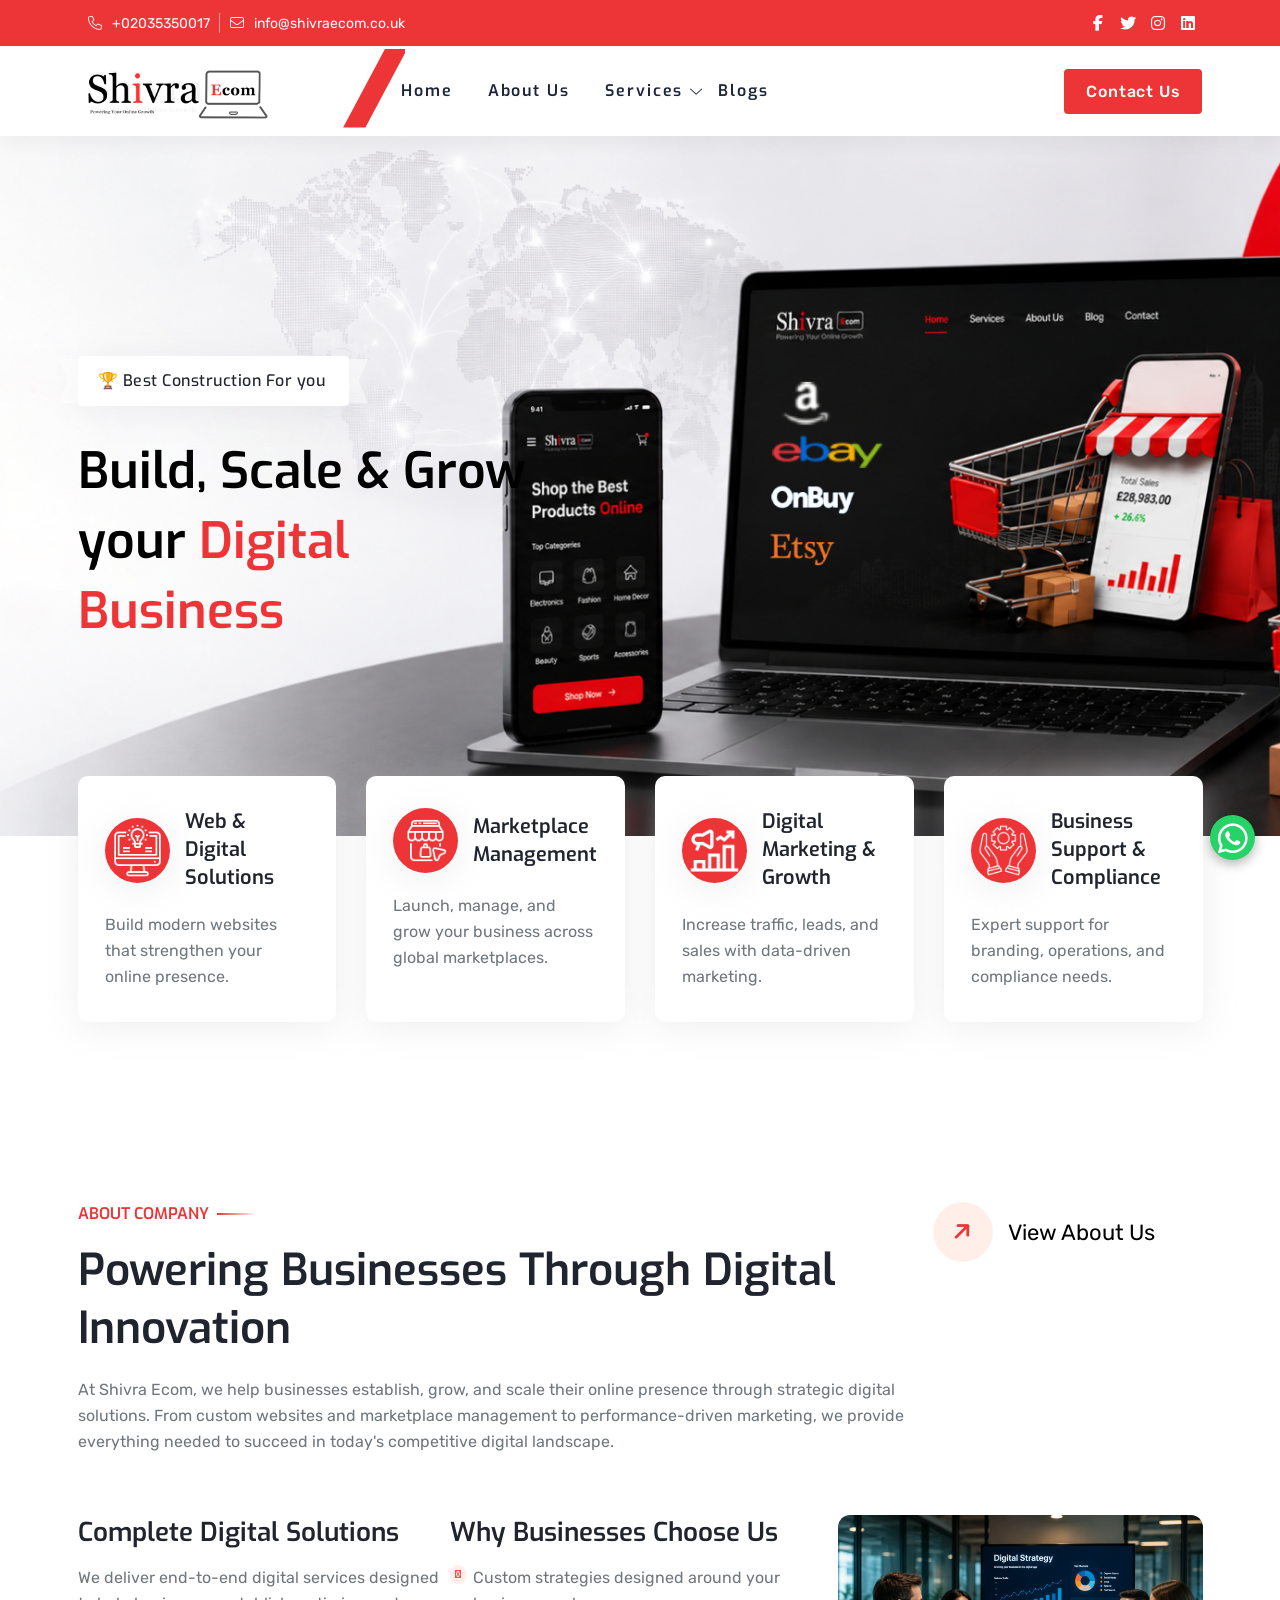
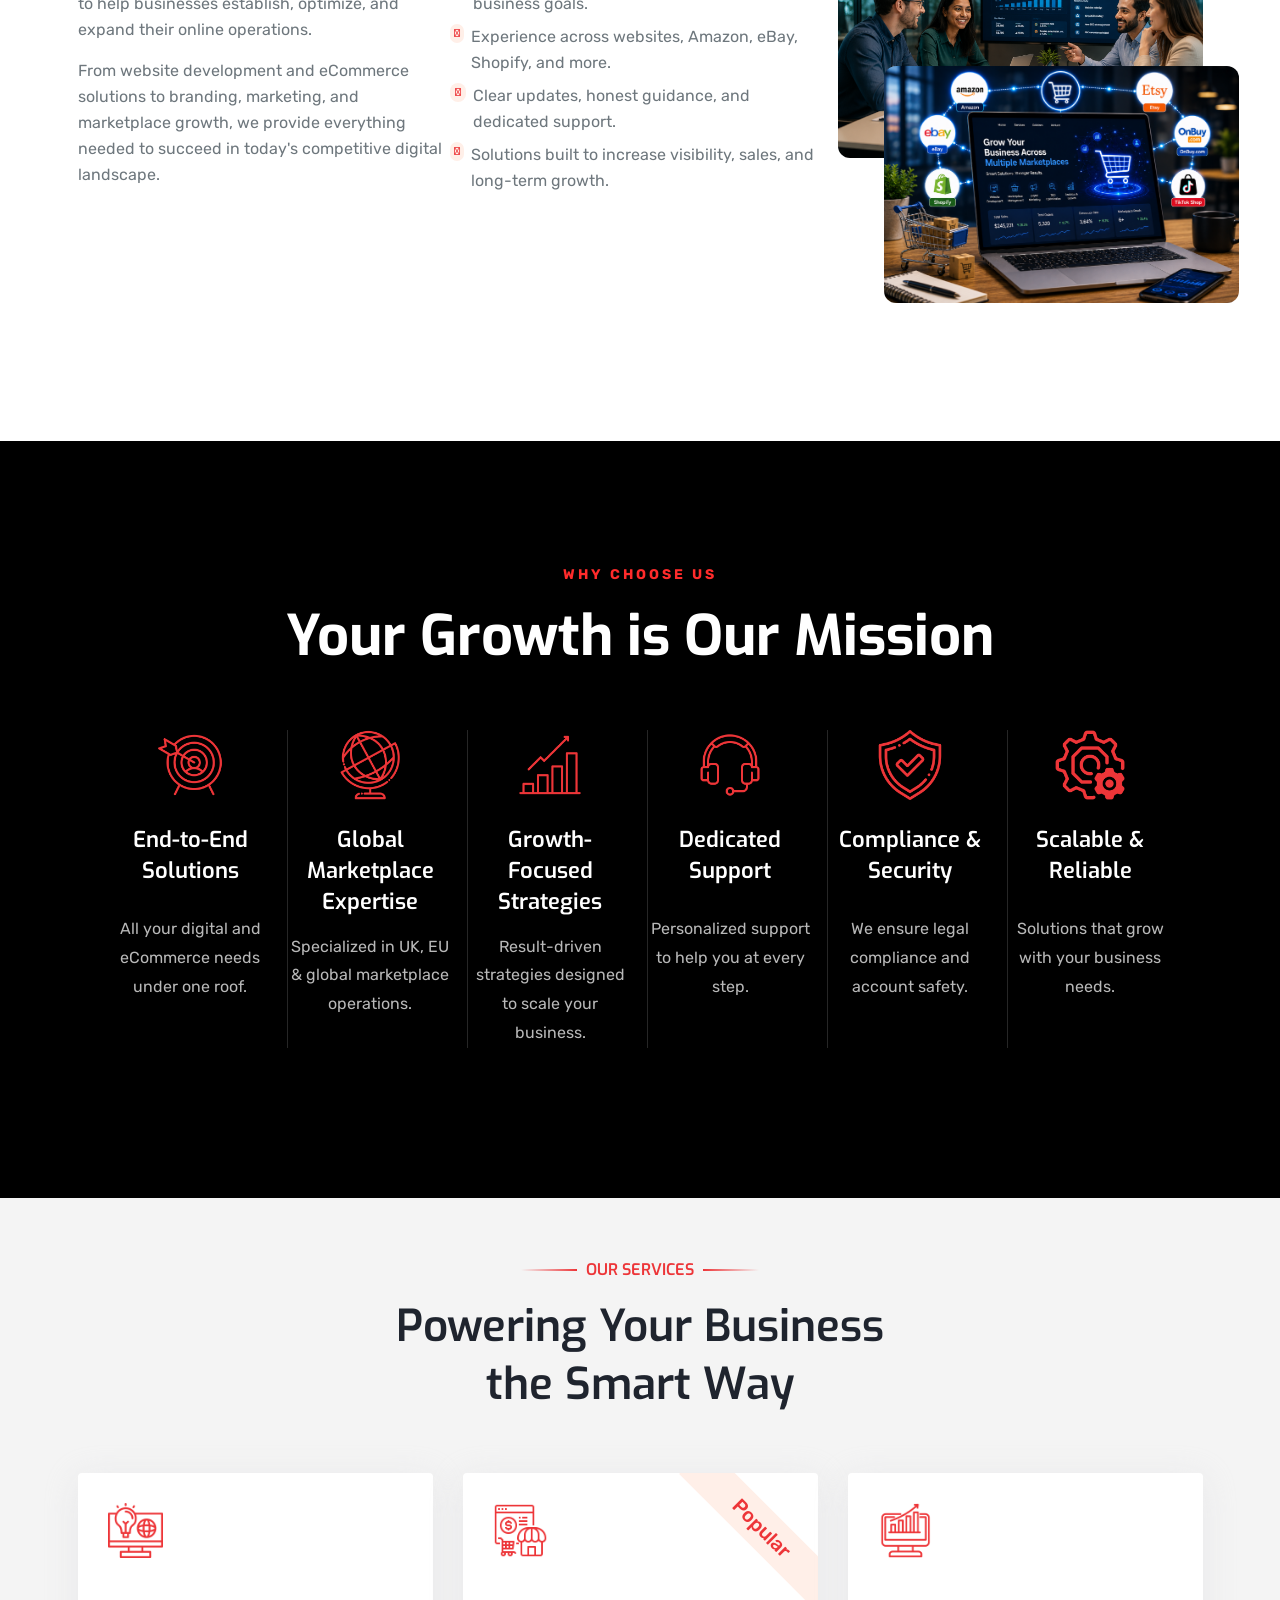
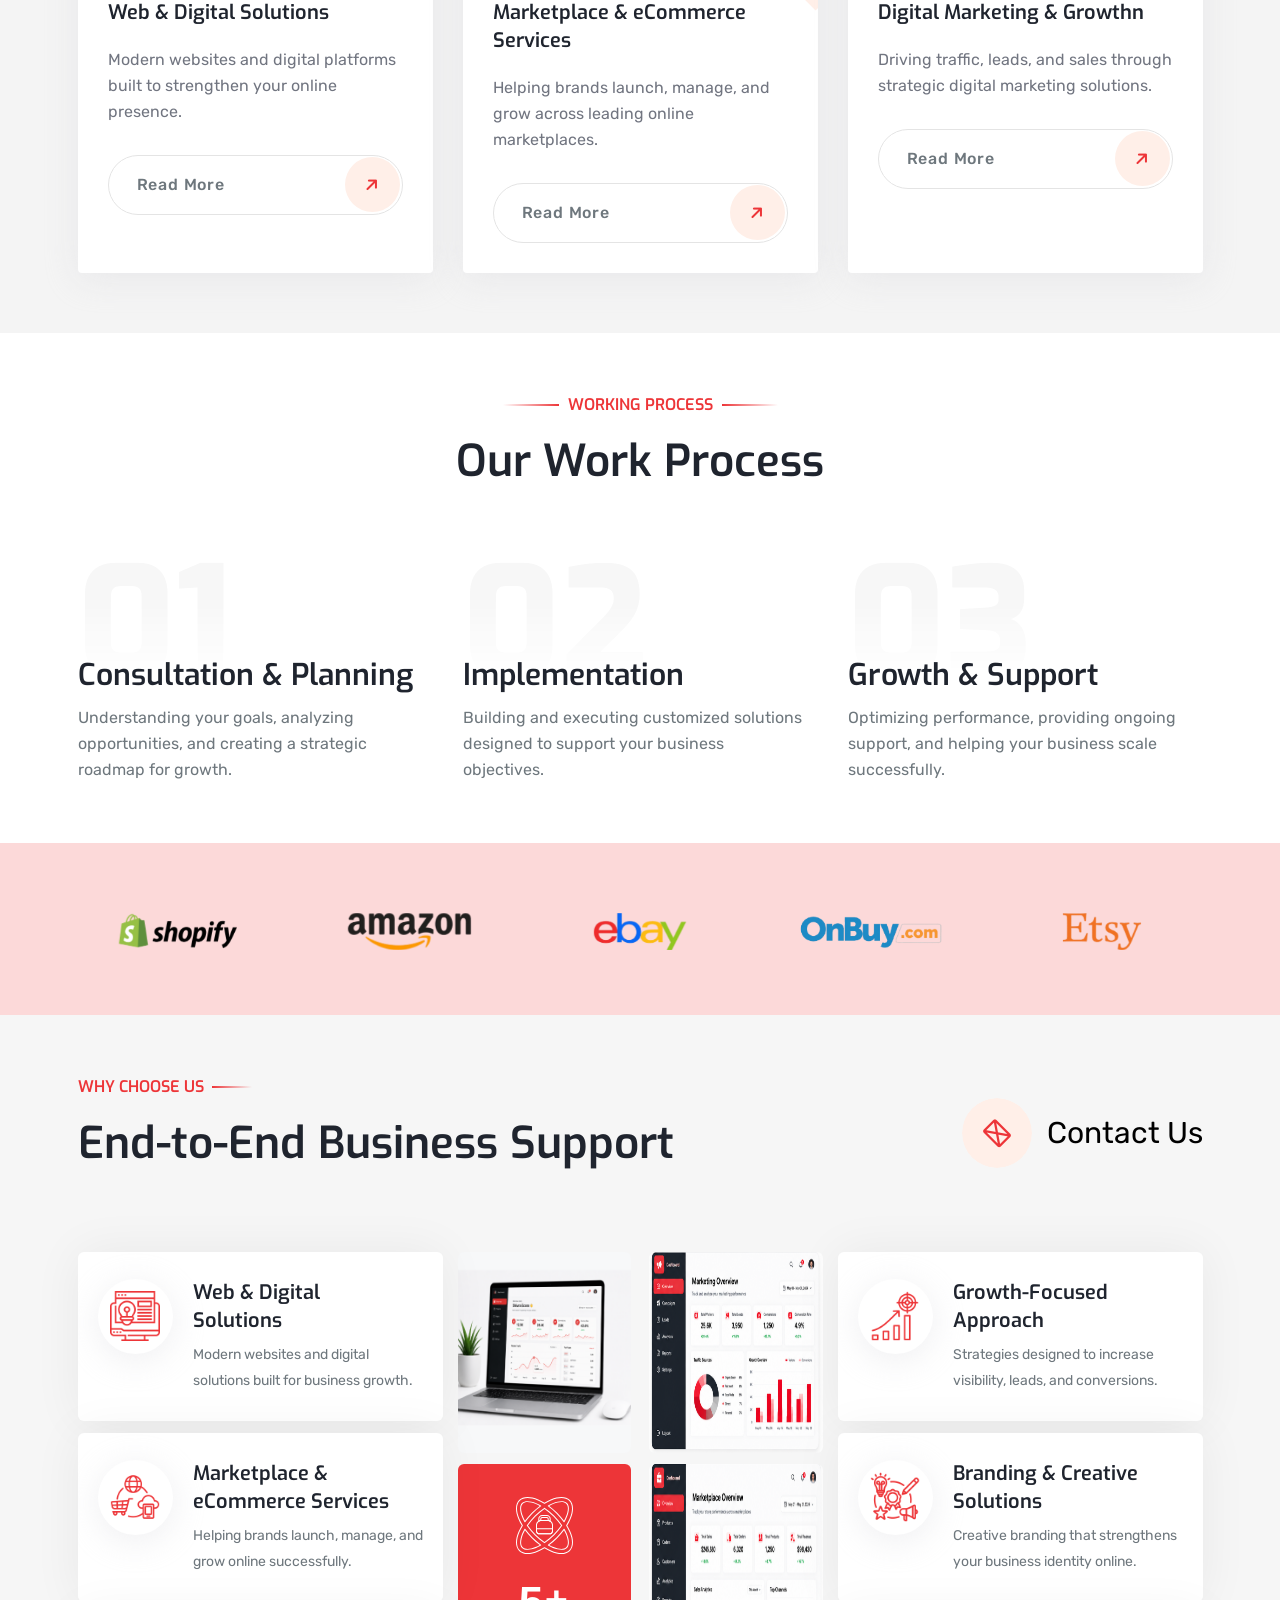
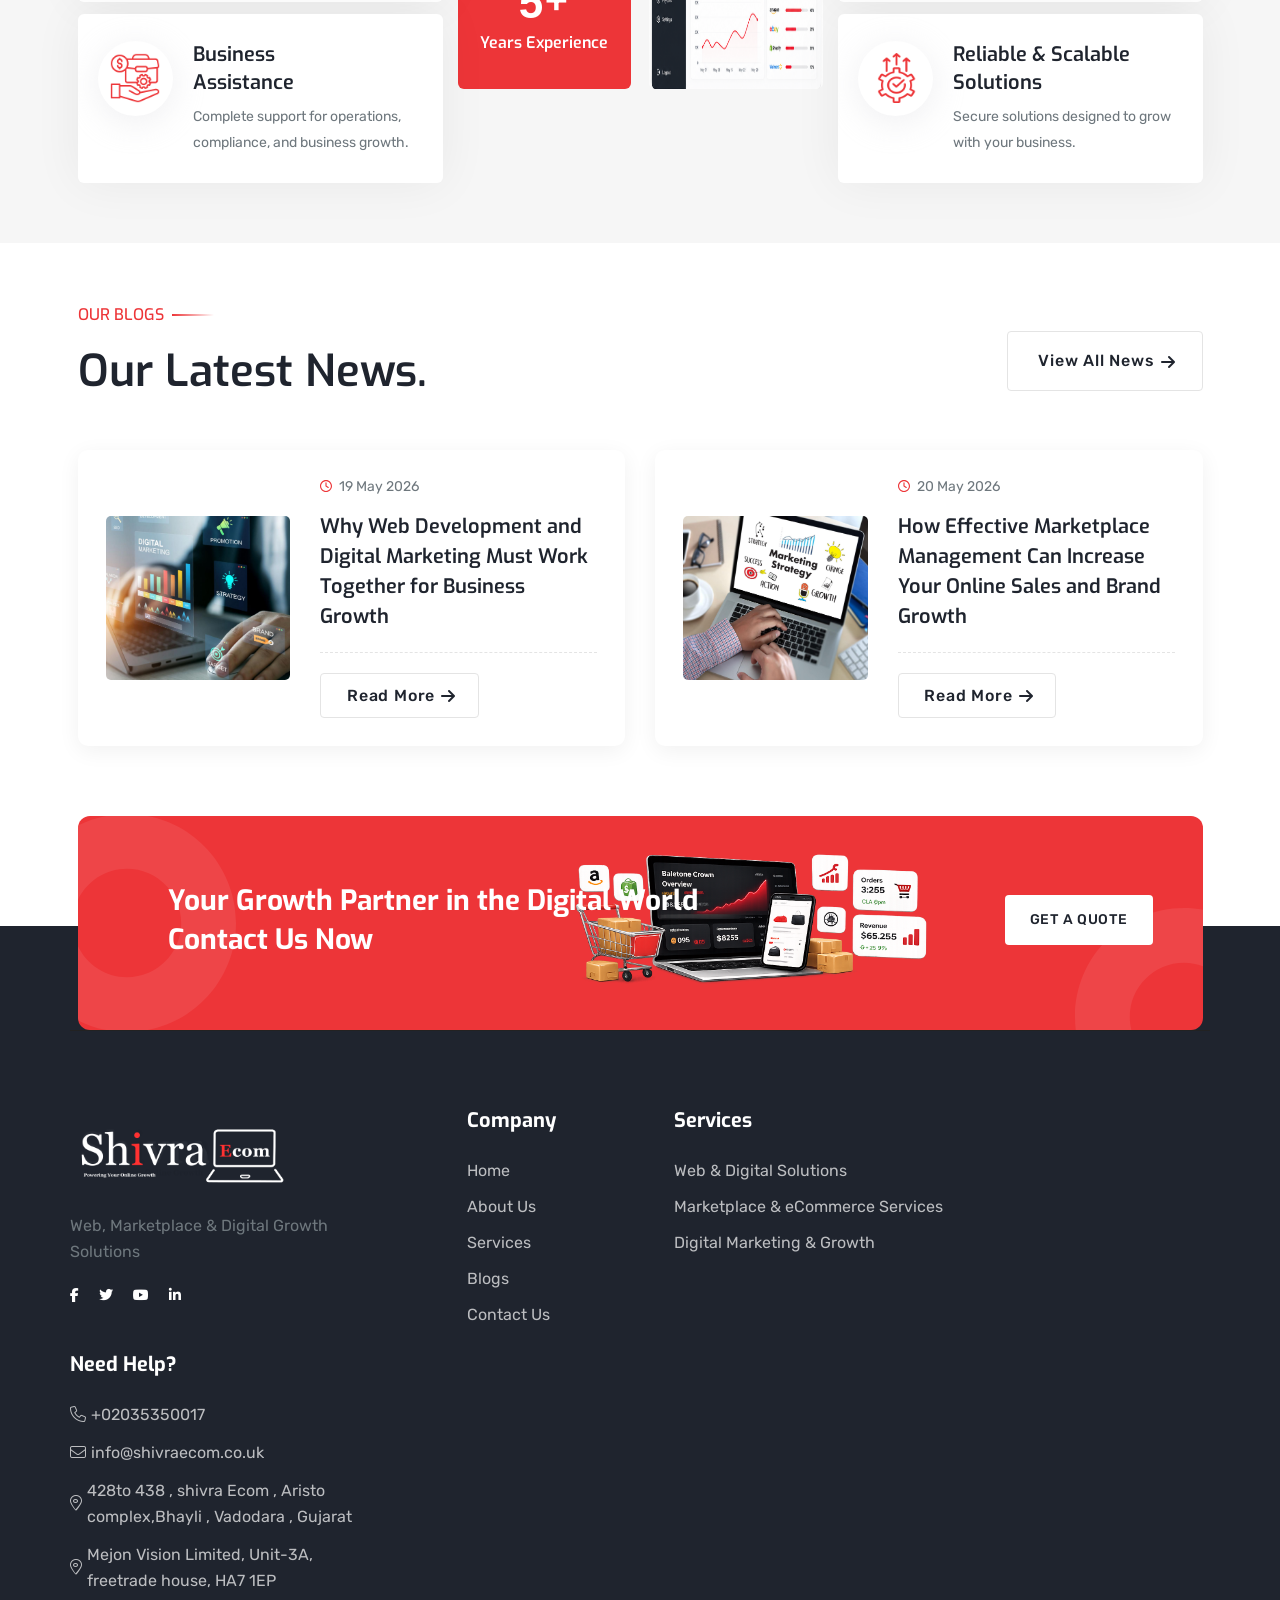
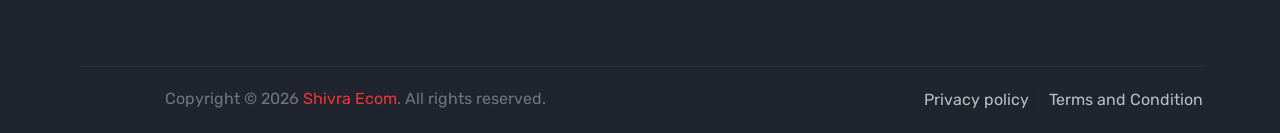
<file: index.html>
<!DOCTYPE html>
<html lang="en">



<head>
    <link rel="preconnect" href="https://fonts.googleapis.com/">
    <link rel="preconnect" href="https://fonts.gstatic.com/" crossorigin>

    <meta charset="UTF-8">
    <meta http-equiv="X-UA-Compatible" content="IE=edge">
    <meta name="viewport" content="width=device-width, initial-scale=1.0">
    <meta name="description"
        content="A modern and responsive construction website template built for construction, interior design, handyman, plumber, renovation and maintenance businesses. Clean design, fast performance and SEO optimized for professional service websites.">
    <!-- Place favicon.ico in the root directory -->
    <link rel="shortcut icon" type="image/x-icon" href="assets/images/newhome/favicon.png">
    <title>UK & EU eCommerce Expansion Services | Shivra Ecom</title>

    <link rel="preload" as="style"
        href="https://fonts.googleapis.com/css2?family=Rubik:ital,wght@0,300..900&amp;display=swap"
        onload="this.onload=null;this.rel='stylesheet'">
    <link rel="preload" as="style"
        href="https://fonts.googleapis.com/css2?family=Exo:ital,wght@0,100..900&amp;display=swap"
        onload="this.onload=null;this.rel='stylesheet'">

        
    <noscript>
        <link rel="stylesheet"
            href="https://fonts.googleapis.com/css2?family=Rubik:ital,wght@0,300..900&amp;display=swap">
        <link rel="stylesheet"
            href="https://fonts.googleapis.com/css2?family=Exo:ital,wght@0,100..900&amp;display=swap">
    </noscript>

    <!-- fontawesome css -->
    <link rel="preload" href="assets/css/plugins/fontawesome.css" as="style" onload="this.rel='stylesheet'">
    <link rel="preload" href="assets/css/plugins/swiper.css" as="style" onload="this.rel='stylesheet'">
    <!-- <link rel="preload" href="assets/css/plugins/aos.css" as="style" onload="this.rel='stylesheet'"> -->
    <link rel="preload" href="assets/css/plugins/unicons.css" as="style" onload="this.rel='stylesheet'">
    <link rel="preload" href="assets/css/plugins/metismenu.css" as="style" onload="this.rel='stylesheet'">
    <link rel="preload" href="assets/css/plugins/magnific-popup.css" as="style" onload="this.rel='stylesheet'">
    <link rel="preload" href="assets/css/plugins/hover-revel.css" as="style" onload="this.rel='stylesheet'">
    <link rel="preload" href="assets/css/plugins/timepickers.min.css" as="style" onload="this.rel='stylesheet'">
    <link rel="preload" href="assets/css/plugins/odometer.css" as="style" onload="this.rel='stylesheet'">
    <!-- bootstrap css -->
    <link rel="preload" href="assets/css/vendor/bootstrap.min.css" as="style" onload="this.rel='stylesheet'">
    <link rel="preload" as="image" href="assets/images/banner/01.webp">

    <style>
        .slider-img-seven {
            background: url(https://html.inversweb.com/images/banner/12.webp);
        }
    </style>

    <!-- main css -->
    <link rel="stylesheet" href="assets/css/style.css">

    <!-- Font Awesome -->
    <link rel="stylesheet" href="https://cdnjs.cloudflare.com/ajax/libs/font-awesome/6.5.0/css/all.min.css">
</head>



<body class="home-one">

    <!-- Your Website Content -->

    <!-- WhatsApp Floating Button -->
    <a href="https://wa.link/rf0npj"
       class="whatsapp-float"
       target="_blank">
        <i class="fab fa-whatsapp"></i>
    </a>

    <!-- Header Start -->
    <div class="loader-wrapper">
        <div class="loader">
        </div>
        <div class="loader-section section-left"></div>
        <div class="loader-section section-right"></div>
    </div>
    <!-- header srea start -->
    <header class="header-one header--sticky header-sticky-smooth globalNav noDropdownTransition">
        <div class="header-top overflow-visible">
            <div class="container-header">
                <div class="row">
                    <div class="col-lg-12">
                        <div class="header-top-wrapper">
                            <!-- left area header top -->
                            <div class="left">
                                <!-- single map area -->
                                <!-- <div class="single-component info-con">
                                    <div class="icon">
                                        <i class="fal fa-clock"></i>
                                    </div>
                                    <div class="info">
                                        <span>Sun - Fri (7:00 - 18:00)</span>
                                    </div>
                                </div> -->
                                <!-- single map area -->
                                <!-- single map area -->
                                <div class="single-component info-con">
                                    <div class="icon">
                                        <i class="fal fa-phone"></i>
                                    </div>
                                    <div class="info">
                                        <span><a href="tell:02035350017">+02035350017</a></span>
                                    </div>
                                </div>
                                <!-- single map area -->
                                <!-- single map area -->
                                <div class="single-component info-con">
                                    <div class="icon">
                                                        <i class="fal fa-envelope"></i>
                                                    </div>
                                    <div class="info">
                                                        <span><a href="mailto:info@shivraecom.co.uk">info@shivraecom.co.uk</a></span>
                                                    </div>
                                </div>
                                <!-- single map area -->
                            </div>
                            <!-- right area strat -->
                            <div class="right">
                                <ul class="social-wrapper-1 hover-bg-white ml_-10">
                                    <li class="single"><a target="_blank" href="#"><i class="fab fa-facebook-f"></i></a>
                                    </li>
                                    <li class="single"><a target="_blank" href="#"><i class="fab fa-twitter"></i></a>
                                    </li>
                                    <li class="single"><a target="_blank" href="#"><i class="fab fa-instagram"></i></a>
                                    </li>
                                    <li class="single"><a target="_blank" href="#"><i class="fab fa-linkedin"></i></a>
                                    </li>
                                </ul>

                                <!-- <div class="header-info ml--10">
                                    <ul class="tmp-dropdown-menu switcher-language">
                                        <li class="has-child-menu">
                                            <a href="#">
                                                <img class="left-image" src="assets/images/others/en-us.png" alt="Language Images">
                                                <span class="menu-item">English</span>
                                                <i class="right-icon fa-solid fa-chevron-down"></i>
                                            </a>
                                            <ul class="sub-menu">
                                                <li>
                                                    <a href="#">
                                                        <img class="left-image" src="assets/images/others/fr.png" alt="Language Images">
                                                        <span class="menu-item">Français</span>
                                                    </a>
                                                </li>
                                                <li>
                                                    <a href="#">
                                                        <img class="left-image" src="assets/images/others/de.png" alt="Language Images">
                                                        <span class="menu-item">Deutsch</span>
                                                    </a>
                                                </li>
                                            </ul>
                                        </li>
                                    </ul>
                                </div>

                                <div class="header-info ml--5">
                                    <ul class="tmp-dropdown-menu switcher-language">
                                        <li class="has-child-menu">
                                            <a href="#">
                                                <span class="menu-item">USD</span>
                                                <i class="right-icon fa-solid fa-chevron-down"></i>
                                            </a>
                                            <ul class="sub-menu hover-reverse">
                                                <li>
                                                    <a href="#">
                                                        <span class="menu-item">EUR</span>
                                                    </a>
                                                </li>
                                                <li>
                                                    <a href="#">
                                                        <span class="menu-item">GBP</span>
                                                    </a>
                                                </li>
                                            </ul>
                                        </li>
                                    </ul>
                                </div> -->


                            </div>
                        </div>
                    </div>
                </div>
            </div>
        </div>
        <!-- header style hear -->
        <div class="header-main">
            <div class="container-header">
                <div class="row">
                    <div class="col-lg-12">
                        <div class="header-mid-one-wrapper">
                            <div class="logo-area">
                                <a href="index.html">
                                    <img src="assets/images/newhome/logom.png" alt="logo" class="logo">
                                </a>
                            </div>
                            <div class="nav-area">
                                <ul class="mainmenu">
                                    <li class="main-nav ">
                                        <a href="#">Home</a>


                                    </li>
                                    <li class="main-nav ">
                                        <a href="#">About Us</a>


                                    </li>




                                    <li class="main-nav has-dropdown has-menu-child-item project-a-after">
                                        <a href="#">Services</a>
                                        <ul class="submenu parent-nav">
                                            <li><a href="#">Web & Digital Solutions</a></li>
                                            <li><a href="#">Marketplace & eCommerce Services</a></li>
                                            <li><a href="#">Digital Marketing & Growth</a></li>

                                        </ul>
                                    </li>

                                    <li class="main-nav ">
                                        <a href="#">Blogs</a>


                                    </li>




                                </ul>
                            </div>
                            <div class="header-right">
                                <!-- <div class="cart-search-area">
                                    <a href="javascript:void(0)" class="cart-btn cart cart-icon hover-bg-light">
                                        <img src="assets/images/shop/cart.svg" alt="">
                                        <span>2</span>
                                    </a>
                                    <a class="search-btn hover-bg-light" href="#canvasSearch" data-bs-toggle="offcanvas">
                                        <img src="assets/images/shop/search.svg" alt="">
                                    </a>
                                    <div class="dot-btn hover-bg-light">
                                        <span class="offcanvas-trigger">
                                            <span class="offcanvas-bars">
                                                <span></span>
                                        <span></span>
                                        <span></span>
                                        </span>
                                        </span>
                                    </div>
                                </div> -->

                                <div class="single-component">
                                    <a href="contact.html" class="tmp-btn btn-primary button-flip btn-sm">
                                        <span data-text="Contact Us">Contact Us</span>
                                    </a>
                                    <div class="menu-area d-block d-xl-none" id="menu-btn">
                                        <button class="setting-btn">
                                            <span class="bar bar1"></span>
                                            <span class="bar bar2"></span>
                                            <span class="bar bar1"></span>
                                        </button>
                                    </div>
                                </div>

                            </div>
                        </div>
                    </div>
                </div>
            </div>
        </div>
        <!-- header style hearm end -->
    </header>
    <!-- header srea end -->


    <!-- Header End -->

    <!-- Banner Area Start -->
    <!-- <section class="tmp-banner-main-area">
        <div class="tmp-section-gap ptb_sm-20 tmp-banner-one bg_image">
            <div class="banner-shape-area">
                <img src="assets/images/banner/shape/01.webp" alt="banner-shape" class="shape shape-1">
            </div>
            <div class="container-3">
                <div class="banner-hero-image">
                    <img src="assets/images/banner/01.webp" width="855" alt="">
                </div>
                <div class="row">
                    <div class="col-lg-6">
                        <div class="banner-one-wrapper pb--80 pt--20">
                            <div class="b_one-pre" style="transition-delay: .0s;" data-sal="slide-up" data-sal-duration="800" data-sal-delay="000">
                                <span class="tmp-new-badge-icon">🏆</span>
                                Best Construction Service For you
                            </div>
                            <h1 class="title-banner" style="transition-delay: .3s;" data-sal="slide-up" data-sal-duration="800" data-sal-delay="300">
                                Constructing A Better Tomorrow With Us
                            </h1>
                            <p class="desc" data-sal="slide-up" data-sal-duration="800" data-sal-delay="500">We build durable structures techniques.
                                Our team delivers efficient, safe, and sustainable solutions for every project.</p>
                            <div class="button-area-banner" style="transition-delay: .7s;" data-sal="slide-up" data-sal-duration="800" data-sal-delay="700">
                                <a href="contact.html" class="tmp-btn btn-primary hover-icon-reverse">
                                    <span class="icon-reverse-wrapper">
                                        <span class="btn-text">Get Started</span>
                                    <span class="btn-icon"><i class="fa-solid fa-arrow-right"></i></span>
                                    <span class="btn-icon"><i class="fa-solid fa-arrow-right"></i></span>
                                    </span>
                                </a>
                                <a href="shop.html" class="tmp-btn btn-border hover-icon-reverse">
                                    <span class="icon-reverse-wrapper">
                                        <span class="btn-text">Buy Now</span>
                                    <span class="btn-icon"><i class="fa-solid fa-arrow-right"></i></span>
                                    <span class="btn-icon"><i class="fa-solid fa-arrow-right"></i></span>
                                    </span>
                                </a>
                            </div>
                        </div>
                    </div>
                </div>
            </div>
        </div>
    </section> -->

    <div class="banner-area-hydro-power-area in-bio-energy tmp-section-gapTop bg_image">
        <div class="container">
            <div class="row align-items-end">

                <div class="col-lg-5">
                    <div class="hydro-power-banner-content">

                        <div class="b_one-pre banner-badge-pre-title-1 sal-animate" style="transition-delay: .0s;"
                            data-sal="slide-up" data-sal-duration="800" data-sal-delay="000">
                            <span class="tmp-new-badge-icon">🏆</span>
                                Best Construction For you
                        </div>
                        
                        <h1 class="title sal-animate" data-sal="slide-up" data-sal-duration="800" data-sal-delay="200">
                            Build, Scale & Grow your <span class="highlight-text">Digital Business</span>
                        </h1>

                    </div>
                </div>
                <div class="col-lg-7 mt_md--30 mt_sm--30">
                    <div class="inner">
                        <!-- <p class="description sal-animate" data-sal="slide-up" data-sal-duration="800"
                            data-sal-delay="000">Our team <span class="bold">specializes in transforming</span> outdated
                            spaces with modern designs to elevate comfort and style.
                        </p> -->
                        <!-- <div class="inner-bottom-wrapper sal-animate" data-sal="slide-up" data-sal-duration="800"
                            data-sal-delay="200">
                            <a href="about.html" class="tmp-btn btn-primary hover-icon-reverse sal-animate"
                                data-sal="slide-up" data-sal-duration="800" data-sal-delay="300">
                                <span class="icon-reverse-wrapper">
                                    <span class="btn-text">Explore More</span>
                                    <span class="btn-icon"><i class="fa-solid fa-arrow-right"></i></span>
                                    <span class="btn-icon"><i class="fa-solid fa-arrow-right"></i></span>
                                </span>
                            </a> -->

                            <!-- <div class="author-rating-area">
                                <div class="author">
                                    <ul>
                                        <li class="avatar" data-tooltip="John Jordan" tabindex="2"><img
                                                src="assets/images/banner/author-01.webp" alt=""></li>
                                        <li class="avatar" data-tooltip="John Jordan" tabindex="2"><img
                                                src="assets/images/banner/author-02.webp" alt=""></li>
                                        <li class="avatar" data-tooltip="John Jordan" tabindex="2"><img
                                                src="assets/images/banner/author-03.webp" alt=""></li>
                                        <li class="avatar" data-tooltip="John Jordan" tabindex="2"><img
                                                src="assets/images/banner/author-04.webp" alt=""></li>
                                    </ul>
                                </div> -->
                            <!-- <div class="star-rating">
                                    <ul>
                                        <li><i class="fas fa-star"></i></li>
                                        <li><i class="fas fa-star"></i></li>
                                        <li><i class="fas fa-star"></i></li>
                                        <li><i class="fas fa-star"></i></li>
                                        <li><i class="fas fa-star"></i></li>
                                    </ul>
                                    <p class="text cw">5.5K Review</p>
                                </div> -->
                        </div>

                    </div>
                </div>
            </div>

        </div>
    </div>
    </div>

    <div class="feature-area-start tmp-section-gapBottom margin-top-feature-bio-energy">
        <div class="container">

            <div class="row g-5 invers-feature-wrapper">
                <div class="col-xl-3 col-lg-6 col-md-6 col-12">
                    <div class="invers-feature-card-one">
                        <div class="d-sm-flex align-items-center gap-4">
                            <span class="icon bg-color-blue">
                                <img src="assets/images/newhome/computer.png" alt="Renovation Icon">
                            </span>
                            <h2 class="card-title mt-4 mt-sm-0">Web & Digital Solutions</h2>
                        </div>
                        <p class="description">
                            Build modern websites that strengthen your online presence.
                        </p>
                    </div>
                </div>
                <div class="col-xl-3 col-lg-6 col-md-6 col-12">
                    <div class="invers-feature-card-one">
                        <div class="d-sm-flex align-items-center gap-4">
                            <span class="icon bg-color-blue">
                                <img src="assets/images/newhome/online-shop.png" alt="Renovation Icon">
                            </span>
                            <h2 class="card-title mt-4 mt-sm-0">Marketplace Management</h2>
                        </div>
                        <p class="description">
                            Launch, manage, and grow your business across global marketplaces.
                        </p>
                    </div>
                </div>
                <div class="col-xl-3 col-lg-6 col-md-6 col-12">
                    <div class="invers-feature-card-one">
                        <div class="d-sm-flex align-items-center gap-4">
                            <span class="icon bg-color-green">
                                <img src="assets/images/newhome/statistics.png" alt="Renovation Icon">
                            </span>
                            <h2 class="card-title mt-4 mt-sm-0">Digital Marketing & Growth</h2>
                        </div>
                        <p class="description">
                            Increase traffic, leads, and sales with data-driven marketing.
                        </p>
                    </div>
                </div>

                <div class="col-xl-3 col-lg-6 col-md-6 col-12">
                    <div class="invers-feature-card-one">
                        <div class="d-sm-flex align-items-center gap-4">
                            <span class="icon bg-color-sky">
                                <img src="assets/images/newhome/teamwork.png" alt="Renovation Icon">
                            </span>
                            <h2 class="card-title mt-4 mt-sm-0">Business Support & Compliance</h2>
                        </div>
                        <p class="description">
                            Expert support for branding, operations, and compliance needs.
                        </p>
                    </div>
                </div>
            </div>


        </div>
    </div>

    <!-- Banner Area End -->

    <!-- Counter Area Start -->

    <!-- Counter Area End -->

    <!-- About Area Start -->
    <!-- <section class="tmp-about-area tmp-section-gap">
        <div class="container">
            <div class="section-inner">
                <div class="row align-items-center">
                    <div class="col-xl-7">
                        <div class="about-image-area mr--50">
                            <img class="image-one" src="assets/images/about/01.webp" alt="solar solution">
                            <img class="image-two" src="assets/images/about/02.webp" alt="solar solution">
                            <div class="floating-area images-left-right-float" data-parallax='{"x": -30, "y": 0}'>
                                <div class="image">
                                    <img src="assets/images/about/03.webp" alt="solar solution">
                                </div>
                            </div>
                            <div class="about-card" data-parallax='{"x": 0, "y": -50}'>
                                <div class="card-top">
                                    <h3 class="title animated fadeIn"><span class="counter animated">25</span>+</h3>
                                    <p class="desc">Years of experiance</p>
                                </div>
                                <div class="card-bottom">
                                    <h4 class="title">Mark Henry</h4>
                                    <p class="designation">CEO, OF ConstX</p>
                                    <p class="signature">Mark Henry</p>
                                </div>
                            </div>
                        </div>
                    </div>
                    <div class="col-xl-5">
                        <div class="about-one-wrapper">
                            <div class="section-title-area">
                                <p class="pre-title" data-sal="slide-up" data-sal-duration="800" data-sal-delay="100">
                                    About Our
                                    Company</p>
                                <h2 class="Section-title tmp-title-split" data-sal="slide-up" data-sal-duration="800"
                                    data-sal-delay="300">
                                    Committed to Quality Construction
                                </h2>
                            </div>
                            <div class="tmp-tab-one-start">
                                <ul class="nav nav-tabs" id="myTab" role="tablist" data-sal="slide-up"
                                    data-sal-duration="800" data-sal-delay="100">
                                    <li class="nav-item" role="presentation">
                                        <button class="nav-link active" id="home-tab" data-bs-toggle="tab"
                                            data-bs-target="#home-tab-pane" type="button" role="tab"
                                            aria-controls="home-tab-pane" aria-selected="true">Our Philosophy</button>
                                    </li>
                                    <li class="nav-item" role="presentation">
                                        <button class="nav-link" id="profile-tab" data-bs-toggle="tab"
                                            data-bs-target="#profile-tab-pane" type="button" role="tab"
                                            aria-controls="profile-tab-pane" aria-selected="false">Our Mission</button>
                                    </li>
                                    <li class="nav-item" role="presentation">
                                        <button class="nav-link" id="contact-tab" data-bs-toggle="tab"
                                            data-bs-target="#contact-tab-pane" type="button" role="tab"
                                            aria-controls="contact-tab-pane" aria-selected="false">Our Vission</button>
                                    </li>
                                </ul>
                                <div class="tab-content mt_sm--30" id="myTabContent">

                                    <div class="tab-pane fade show active" id="home-tab-pane" role="tabpanel"
                                        aria-labelledby="home-tab" tabindex="0">
                                        <div class="single-tab-content-one" data-sal="slide-up" data-sal-duration="800"
                                            data-sal-delay="100">
                                            <p class="desc">
                                                Highlight the positive environmental impacts of switching to solar
                                                energy, such as
                                                reducing carbon emissions and reliance on fossil fuels.
                                            </p>
                                            <div class="tab-area-content">
                                                <div class="left-jr">
                                                    <div class="image">
                                                        <img src="assets/images/about/06.webp" width="185" alt="">
                                                    </div>
                                                </div>
                                                <div class="right-jr">
                                                    <div class="single">
                                                        <div class="icon">
                                                            <i class="far fa-check"></i>
                                                        </div>
                                                        <span>The Philosophy of Solar </span>
                                                    </div>
                                                    <div class="single">
                                                        <div class="icon">
                                                            <i class="far fa-check"></i>
                                                        </div>
                                                        <span>Sunlight to Sustainability</span>
                                                    </div>
                                                    <div class="single">
                                                        <div class="icon">
                                                            <i class="far fa-check"></i>
                                                        </div>
                                                        <span>Environmental Stewards</span>
                                                    </div>
                                                    <div class="single">
                                                        <div class="icon">
                                                            <i class="far fa-check"></i>
                                                        </div>
                                                        <span>Balancing Innovation</span>
                                                    </div>
                                                    <div class="single">
                                                        <div class="icon">
                                                            <i class="far fa-check"></i>
                                                        </div>
                                                        <span>Philosophy of Solar Pow </span>
                                                    </div>
                                                </div>
                                            </div>
                                        </div>
                                    </div>
                                    
                                    <div class="tab-pane fade" id="profile-tab-pane" role="tabpanel"
                                        aria-labelledby="profile-tab" tabindex="0">
                                        <div class="single-tab-content-one" data-sal="slide-up" data-sal-duration="800"
                                            data-sal-delay="100">
                                            <p class="desc">
                                                Highlight the positive environmental impacts of switching to solar
                                                energy, such as
                                                reducing carbon emissions and reliance on fossil fuels.
                                            </p>
                                            <div class="tab-area-content">
                                                <div class="right-jr">
                                                    <div class="single">
                                                        <div class="icon">
                                                            <i class="far fa-check"></i>
                                                        </div>
                                                        <span>The Philosophy of Solar </span>
                                                    </div>
                                                    <div class="single">
                                                        <div class="icon">
                                                            <i class="far fa-check"></i>
                                                        </div>
                                                        <span>Sunlight to Sustainability</span>
                                                    </div>
                                                    <div class="single">
                                                        <div class="icon">
                                                            <i class="far fa-check"></i>
                                                        </div>
                                                        <span>Environmental Stewards</span>
                                                    </div>
                                                    <div class="single">
                                                        <div class="icon">
                                                            <i class="far fa-check"></i>
                                                        </div>
                                                        <span>Balancing Innovation</span>
                                                    </div>
                                                    <div class="single">
                                                        <div class="icon">
                                                            <i class="far fa-check"></i>
                                                        </div>
                                                        <span>Philosophy of Solar Pow </span>
                                                    </div>
                                                </div>
                                                <div class="left-jr">
                                                    <div class="image">
                                                        <img src="assets/images/about/06.webp" width="185" alt="">
                                                    </div>
                                                </div>
                                            </div>
                                        </div>
                                    </div>
                                   
                                    
                                    <div class="tab-pane fade" id="contact-tab-pane" role="tabpanel"
                                        aria-labelledby="contact-tab" tabindex="0">
                                        <div class="single-tab-content-one" data-sal="slide-up" data-sal-duration="800"
                                            data-sal-delay="100">
                                            <p class="desc">
                                                Highlight the positive environmental impacts of switching to solar
                                                energy, such as
                                                reducing carbon emissions and reliance on fossil fuels.
                                            </p>
                                            <div class="tab-area-content">
                                                <div class="left-jr">
                                                    <div class="image">
                                                        <img src="assets/images/about/06.webp" width="185" alt="">
                                                    </div>
                                                </div>
                                                <div class="right-jr">
                                                    <div class="single">
                                                        <div class="icon">
                                                            <i class="far fa-check"></i>
                                                        </div>
                                                        <span>The Philosophy of Solar </span>
                                                    </div>
                                                    <div class="single">
                                                        <div class="icon">
                                                            <i class="far fa-check"></i>
                                                        </div>
                                                        <span>Sunlight to Sustainability</span>
                                                    </div>
                                                    <div class="single">
                                                        <div class="icon">
                                                            <i class="far fa-check"></i>
                                                        </div>
                                                        <span>Environmental Stewards</span>
                                                    </div>
                                                    <div class="single">
                                                        <div class="icon">
                                                            <i class="far fa-check"></i>
                                                        </div>
                                                        <span>Balancing Innovation</span>
                                                    </div>
                                                    <div class="single">
                                                        <div class="icon">
                                                            <i class="far fa-check"></i>
                                                        </div>
                                                        <span>Philosophy of Solar Pow </span>
                                                    </div>
                                                </div>
                                            </div>
                                        </div>
                                    </div>
                                </div>
                            </div>
                            <div class="about-btn-area mt--40 mt_md--30 mt_sm--30" data-sal="slide-up"
                                data-sal-duration="800" data-sal-delay="100">
                                <a href="about.html" class="tmp-btn btn-primary hover-icon-reverse" data-sal="slide-up"
                                    data-sal-duration="800" data-sal-delay="300">
                                    <span class="icon-reverse-wrapper">
                                        <span class="btn-text">Explore More</span>
                                        <span class="btn-icon"><i class="fa-solid fa-arrow-right"></i></span>
                                        <span class="btn-icon"><i class="fa-solid fa-arrow-right"></i></span>
                                    </span>
                                </a>
                            </div>
                        </div>
                    </div>
                </div>
            </div>
        </div>
    </section> -->

    <section class="tmp-about-area pb_sm--0 area-2 home-eight z-0 tmp-section-gap-marquee bg-white">
        <div class="container-3">
            <div class="section-title-area-2">
                <div class="row">
                    <div class="col-lg-9">
                         <div class="left-side-content">
                    <p class="sub-title sal-animate" data-sal="slide-up" data-sal-duration="800" data-sal-delay="100">
                        ABOUT COMPANY</p>
                    <h2 class="section-title tmp-title-split sal-animate" data-sal="slide-up" data-sal-duration="800"
                        data-sal-delay="300">
                        Powering Businesses Through Digital Innovation</h2>
                    <p class=" tmp-title-split sal-animate" data-sal="slide-up" data-sal-duration="800"
                        data-sal-delay="300">
                       At Shivra Ecom, we help businesses establish, grow, and scale their online presence through strategic digital solutions. From custom websites and marketplace management to performance-driven marketing, we provide everything needed to succeed in today's competitive digital landscape.</p>

                </div>  
                    </div>
                    <div class="col-lg-3">
                <div class="right-side-button sal-animate" data-sal="slide-up" data-sal-duration="800"
                    data-sal-delay="500">

                    <div class="tmp-button-overlay-with-text btn-xl fw-400">
                        <a href="about.html" class="tmp-icon-overlay-link-btn with-text-btn primary-btn">
                            <span class="tmp-btn-overlay">
                                <i class="tmp-icon fa-solid fa-arrow-right"></i>
                                <i class="tmp-icon-bottom fa-solid fa-arrow-right"></i>
                            </span>
                        </a>
                        <a class="text-btn" href="about.html">View About Us</a>
                    </div>

                </div>          
                    </div>
                </div>
                
            </div>
            <div class="section-inner mt--60 mt_md--30 mt_sm--30">
                <div class="row">
                    
                    <div class="col-xl-8 col-lg-8">
                        <div class="about-feature-area m-0">
                        
                            <div class="left-content sal-animate w-100" data-sal="slide-up" data-sal-duration="1000"
                                data-sal-delay="200">
                                <h3 class="title">Complete Digital Solutions</h3>
                                <p class="desc">We deliver end-to-end digital services designed to help businesses establish, optimize, and expand their online operations.
                                </p>
                                <p class="desc">From website development and eCommerce solutions to branding, marketing, and marketplace growth, we provide everything needed to succeed in today's competitive digital landscape.
                                </p>
                            </div>
                            <div class="right-content sal-animate w-100" data-sal="slide-up" data-sal-duration="1000"
                                data-sal-delay="400">
                                <h4 class="title">Why Businesses Choose Us</h4>
                                <ul class="about-feature-list">
                                    <li class="single">
                                        <div class="icon">
                                            <i class="far fa-check"></i>
                                        </div>
                                        <span>Custom strategies designed around your business goals. </span>
                                    </li>
                                    <li class="single">
                                        <div class="icon">
                                            <i class="far fa-check"></i>
                                        </div>
                                        <span>Experience across websites, Amazon, eBay, Shopify, and more.</span>
                                    </li>
                                    <li class="single">
                                        <div class="icon">
                                            <i class="far fa-check"></i>
                                        </div>
                                        <span>Clear updates, honest guidance, and dedicated support.</span>
                                    </li>
                                    <li class="single">
                                        <div class="icon">
                                            <i class="far fa-check"></i>
                                        </div>
                                        <span>Solutions built to increase visibility, sales, and long-term growth. </span>
                                    </li>
                                </ul>
                            </div>
                        </div>
                    </div>
                    <div class="col-xl-4 col-lg-4 order-change-lg">
                        <div class="about-image-area2">
                            <img src="assets/images/newhome/about1.png" width="419" alt="">
                            <img src="assets/images/newhome/about2.png" width="355" alt="" class="floating-img"
                                data-parallax="{&quot;x&quot;: 0, &quot;y&quot;: 50}"
                                style="transform:translate3d(0px, 0.029px, 0px) rotateX(0deg) rotateY(0deg) rotateZ(0deg) scaleX(1) scaleY(1) scaleZ(1); -webkit-transform:translate3d(0px, 0.029px, 0px) rotateX(0deg) rotateY(0deg) rotateZ(0deg) scaleX(1) scaleY(1) scaleZ(1); ">
                        </div>
                    </div>
                </div>
            </div>
        </div>
       
    </section>
    <!-- About Area End -->

     <!-- try -->

  <section class="why-choose-section chooseof " style="margin: 120px 0px 0px 0px;">
    <div class="container">

        <div class="section-heading text-center pb-5">
            <span class="section-subtitle">WHY CHOOSE US</span>
            <h2 class="section-title">Your Growth is Our Mission</h2>
        </div>

        <div class="row g-4 justify-content-center p-5">

            <!-- Item 1 -->
            <div class="col-xl-2 col-lg-4 col-md-6">
                <div class="feature-box">
                    <div class="feature-image">
                        <img src="assets/images/newhome/target.png" alt="End-to-End Solutions">
                    </div>
                    <h4>End-to-End <br> Solutions</h4>
                    <p>All your digital and eCommerce needs under one roof.</p>
                </div>
            </div>

            <!-- Item 2 -->
           <div class="col-xl-2 col-lg-4 col-md-6">
                <div class="feature-box">
                    <div class="feature-image">
                        <img src="assets/images/newhome/global.png" alt="Global Marketplace">
                    </div>
                    <h4>Global Marketplace <br> Expertise</h4>
                    <p>Specialized in UK, EU & global marketplace operations.</p>
                </div>
            </div>

            <!-- Item 3 -->
            <div class="col-xl-2 col-lg-4 col-md-6">
                <div class="feature-box">
                    <div class="feature-image">
                        <img src="assets/images/newhome/growth.png" alt="Growth Strategies">
                    </div>
                    <h4>Growth-Focused<br>Strategies</h4>
                    <p>Result-driven strategies designed to scale your business.</p>
                </div>
            </div>

            <!-- Item 4 -->
           <div class="col-xl-2 col-lg-4 col-md-6">
                <div class="feature-box">
                    <div class="feature-image">
                        <img src="assets/images/newhome/headset.png" alt="Support">
                    </div>
                    <h4>Dedicated <br>Support</h4>
                    <p>Personalized support to help you at every step.</p>
                </div>
            </div>

            <!-- Item 5 -->
           <div class="col-xl-2 col-lg-4 col-md-6">
                <div class="feature-box">
                    <div class="feature-image">
                        <img src="assets/images/newhome/shield.png" alt="Security">
                    </div>
                    <h4>Compliance & <br> Security</h4>
                    <p>We ensure legal compliance and account safety.</p>
                </div>
            </div>

            <!-- Item 6 -->
           <div class="col-xl-2 col-lg-4 col-md-6">
                <div class="feature-box no-border">
                    <div class="feature-image">
                        <img src="assets/images/newhome/gear.png" alt="Scalable">
                    </div>
                    <h4>Scalable & <br>Reliable</h4>
                    <p>Solutions that grow with your business needs.</p>
                </div>
            </div>

        </div>

    </div>
</section>
     <!--try -->

      <!-- Service Area Start -->
    <section class="tmp-service-area area-5 tmp-section-gap">
        <div class="container-3">
            <div class="section-title-area-3">
                <p class="sub-title cg sal-animate" data-sal="slide-up" data-sal-duration="800" data-sal-delay="100">OUR
                    SERVICES</p>
                <h2 class="section-title tmp-title-split sal-animate" data-sal="slide-up" data-sal-duration="800"
                    data-sal-delay="300">Powering Your Business <br> the Smart Way</h2>
            </div>
            <div class="section-inner mt--60 mt_sm--40">
                <div class="row g-5">

                    <div class="col-lg-4 col-md-6 sal-animate" data-sal="slide-up" data-sal-duration="800"
                        data-sal-delay="200">
                        <div class="service-wrapper7">
                            <div class="icon"><img src="assets/images/newhome/web.png" alt="solar-icon"></div>
                            <h3 class="title">Web & Digital Solutions </h3>
                            <p class="desc">Modern websites and digital platforms built to strengthen your online
                                presence.</p>
                            <a href="#" class="tmp-btn read-more-btn-border">
                                <span class="text">Read More</span>
                                <span class="tmp-btn-overlay">
                                    <i class="tmp-icon fa-solid fa-arrow-right"></i>
                                    <i class="tmp-icon-bottom fa-solid fa-arrow-right"></i>
                                </span>
                            </a>
                        </div>
                    </div>
                    <div class="col-lg-4 col-md-6 sal-animate" data-sal="slide-up" data-sal-duration="800"
                        data-sal-delay="400">
                        <div class="service-wrapper7">
                            <div class="icon"><img src="assets/images/newhome/market.png" alt="solar-icon"></div>
                            <h3 class="title">Marketplace & eCommerce Services</h3>
                            <p class="desc">Helping brands launch, manage, and grow across leading online marketplaces.
                            </p>

                            <a href="#" class="tmp-btn read-more-btn-border">
                                <span class="text">Read More</span>
                                <span class="tmp-btn-overlay">
                                    <i class="tmp-icon fa-solid fa-arrow-right"></i>
                                    <i class="tmp-icon-bottom fa-solid fa-arrow-right"></i>
                                </span>
                            </a>
                            <span class="tag">Popular</span>
                        </div>
                    </div>
                    <div class="col-lg-4 col-md-6 sal-animate" data-sal="slide-up" data-sal-duration="800"
                        data-sal-delay="600">
                        <div class="service-wrapper7">
                            <div class="icon"><img src="assets/images/newhome/digital.png" alt="solar-icon"></div>
                            <h3 class="title">Digital Marketing & Growthn</h3>
                            <p class="desc">Driving traffic, leads, and sales through strategic digital marketing
                                solutions.</p>

                            <a href="#" class="tmp-btn read-more-btn-border">
                                <span class="text">Read More</span>
                                <span class="tmp-btn-overlay">
                                    <i class="tmp-icon fa-solid fa-arrow-right"></i>
                                    <i class="tmp-icon-bottom fa-solid fa-arrow-right"></i>
                                </span>
                            </a>
                        </div>
                    </div>

                </div>
            </div>
        </div>
    </section>

   
    <!-- Service Area End -->
    <section class="tmp-working-process-area tmp-section-gap bg-white">
        <div class="container-3">
            <div class="section-title-area-3">
                <p class="sub-title cg sal-animate" data-sal="slide-up-large" data-sal-duration="800"
                    data-sal-delay="200">WORKING PROCESS</p>
                <h2 class="section-title sal-animate" data-sal="slide-up-large" data-sal-duration="800"
                    data-sal-delay="200">Our Work Process</h2>
            </div>
            <div class="section-inner mt--60">
                <div class="row g-5">
                    <div class="col-lg-4 col-md-6 col-sm-6 col-12 sal-animate" data-sal="slide-right"
                        data-sal-duration="800" data-sal-delay="200">
                        <div class="working-process-wrapper6 cp-none">
                            <div class="content">
                                <p class="number">01</p>
                                <h3 class="title"><a href="#">Consultation & Planning</a></h3>
                                <p class="desc">Understanding your goals, analyzing opportunities, and creating a
                                    strategic roadmap for growth.</p>
                            </div>
                        </div>
                    </div>
                    <div class="col-lg-4 col-md-6 col-sm-6 col-12 sal-animate" data-sal="slide-right"
                        data-sal-duration="800" data-sal-delay="500">
                        <div class="working-process-wrapper6 cp-none">
                            <div class="content">
                                <p class="number">02</p>
                                <h3 class="title"><a href="#">Implementation</a></h3>
                                <p class="desc">Building and executing customized solutions designed to support your
                                    business objectives.</p>
                            </div>
                        </div>
                    </div>
                    <div class="col-lg-4 col-md-6 col-sm-6 col-12 sal-animate" data-sal="slide-right"
                        data-sal-duration="800" data-sal-delay="800">
                        <div class="working-process-wrapper6 cp-none">
                            <div class="content">
                                <p class="number">03</p>
                                <h3 class="title"><a href="#">Growth & Support</a></h3>
                                <p class="desc">Optimizing performance, providing ongoing support, and helping your
                                    business scale successfully.</p>
                            </div>
                        </div>
                    </div>
                </div>
            </div>
        </div>
    </section>
   
    <section class="tmp-brand-area area-3 bg-dark">
        <div class="container-3">
            <div class="section-inner">
                <div
                    class="swiper tmpBrandSlider small-brand swiper-initialized swiper-horizontal swiper-backface-hidden">
                    <div class="swiper-wrapper" id="swiper-wrapper-15b21401606591ff" aria-live="polite">
                        <div class="swiper-slide swiper-slide-active" role="group" aria-label="1 / 10"
                            data-swiper-slide-index="0" style="width: 237px; margin-right: 30px;">
                            <div class="brand-wrapper">
                                <div class="image-area">
                                    <a href="#">
                                        <img src="assets/images/newhome/shopify.png" alt="">
                                    </a>
                                </div>
                            </div>
                        </div>
                        <div class="swiper-slide swiper-slide-next" role="group" aria-label="2 / 10"
                            data-swiper-slide-index="1" style="width: 237px; margin-right: 30px;">
                            <div class="brand-wrapper">
                                <div class="image-area">
                                    <a href="#">
                                        <img src="assets/images/newhome/amazon.png" alt="">
                                    </a>
                                </div>
                            </div>
                        </div>
                        <div class="swiper-slide" role="group" aria-label="3 / 10" data-swiper-slide-index="2"
                            style="width: 237px; margin-right: 30px;">
                            <div class="brand-wrapper">
                                <div class="image-area">
                                    <a href="#">
                                        <img src="assets/images/newhome/ebay.png" alt="">
                                    </a>
                                </div>
                            </div>
                        </div>
                        <div class="swiper-slide" role="group" aria-label="4 / 10" data-swiper-slide-index="3"
                            style="width: 237px; margin-right: 30px;">
                            <div class="brand-wrapper">
                                <div class="image-area">
                                    <a href="#">
                                        <img src="assets/images/newhome/onbuy.png" alt="">
                                    </a>
                                </div>
                            </div>
                        </div>
                        <div class="swiper-slide" role="group" aria-label="5 / 10" data-swiper-slide-index="4"
                            style="width: 237px; margin-right: 30px;">
                            <div class="brand-wrapper">
                                <div class="image-area">
                                    <a href="#">
                                        <img src="assets/images/newhome/etsy.png" alt="">
                                    </a>
                                </div>
                            </div>
                        </div>
                        <div class="swiper-slide" role="group" aria-label="6 / 10" data-swiper-slide-index="5"
                            style="width: 237px; margin-right: 30px;">
                            <div class="brand-wrapper">
                                <div class="image-area">
                                    <a href="#">
                                        <img src="assets/images/newhome/tiktokshop.png" alt="">
                                    </a>
                                </div>
                            </div>
                        </div>
                        <div class="swiper-slide" role="group" aria-label="7 / 10" data-swiper-slide-index="6"
                            style="width: 237px; margin-right: 30px;">
                            <div class="brand-wrapper">
                                <div class="image-area">
                                    <a href="#">
                                        <img src="assets/images/newhome/cdiscout.png" alt="">
                                    </a>
                                </div>
                            </div>
                        </div>



                    </div>
                    <div class="swiper-navigation">
                        <div class="swiper-btn swiper-button-prev" tabindex="0" role="button"
                            aria-label="Previous slide" aria-controls="swiper-wrapper-7357a715a41062c5a">
                            <div class="custom-overfolow-btn">
                                <i class="invers-icon fal fa-arrow-left"></i>
                                <i class="invers-icon-top fal fa-arrow-left"></i>
                            </div>
                        </div>
                        <div class="swiper-btn swiper-button-next" tabindex="0" role="button" aria-label="Next slide"
                            aria-controls="swiper-wrapper-7357a715a41062c5a">
                            <div class="custom-overfolow-btn">
                                <i class="invers-icon fal fa-arrow-right"></i>
                                <i class="invers-icon-top fal fa-arrow-right"></i>
                            </div>
                        </div>
                    </div>
                    <span class="swiper-notification" aria-live="assertive" aria-atomic="true"></span>
                </div>
            </div>
        </div>
    </section>


    <section class="tmp-why-choose-us-area2 inner tmp-section-gap">
        <div class="container-3">
            <div class="section-title-area-2">
                <div class="left-side-content">
                    <p class="sub-title cg sal-animate" data-sal="slide-up-large" data-sal-duration="800"
                        data-sal-delay="200">WHY CHOOSE US</p>
                    <h2 class="section-title sal-animate" data-sal="slide-up-large" data-sal-duration="800"
                        data-sal-delay="400">End-to-End Business Support <br></h2>
                </div>
                <div class="right-side-button sal-animate" data-sal="slide-up-large" data-sal-duration="800"
                    data-sal-delay="600">
                    <div class="tmp-button-overlay-with-text fw-400">
                        <a href="contact.html" class="tmp-icon-overlay-link-btn with-text-btn primary-btn btn-xxl">
                            <span class="tmp-btn-overlay">
                                <i class="tmp-icon fa-solid fa-arrow-right"></i>
                                <i class="tmp-icon-bottom fa-solid fa-arrow-right"></i>
                            </span>
                        </a>
                        <a class="text-btn" href="contact.html">Contact Us</a>
                    </div>
                </div>
            </div>
            <div class="section-inner mt--60 mt_md--40 mt_lg--40">
                <div class="row">
                    <div class="col-xl-4 col-lg-6">
                        <ul class="why-choose-wrapper-list">
                            <li data-sal="slide-right" data-sal-duration="800" data-sal-delay="100" class="sal-animate">
                                <div class="icon">
                                    <img src="assets/images/newhome/web-choose.png" alt="">
                                </div>
                                <div class="text">
                                    <h3>Web & Digital <br> Solutions </h3>
                                    <p>Modern websites and digital solutions built for business growth.</p>
                                </div>
                            </li>
                            <li data-sal="slide-right" data-sal-duration="800" data-sal-delay="300" class="sal-animate">
                                <div class="icon">
                                    <img src="assets/images/newhome/marketplace-choose.png" alt="">
                                </div>
                                <div class="text">
                                    <h3>Marketplace & <br> eCommerce Services
                                    </h3>
                                    <p>Helping brands launch, manage, and grow online successfully.</p>
                                </div>
                            </li>
                            <li data-sal="slide-right" data-sal-duration="800" data-sal-delay="500" class="sal-animate">
                                <div class="icon">
                                    <img src="assets/images/newhome/business-choose.png" alt="">
                                </div>
                                <div class="text">
                                    <h3>Business <br>Assistance</h3>
                                    <p>Complete support for operations, compliance, and business growth.</p>
                                </div>
                            </li>
                        </ul>
                    </div>
                    <div class="col-xl-4 order-change-lg col-lg-12">
                        <div class="mid-image-area">
                            <ul>
                                <li><img src="assets/images/newhome/choose1.png" width="210" alt=""></li>
                                <li><img src="assets/images/newhome/choose2.png" alt=""></li>
                                <li>
                                    <div class="counter-area bcg">
                                        <div class="icon">
                                            <img src="assets/images/why-choose-us/react.svg" alt="">
                                        </div>
                                        <div class="counter-wrapper">
                                            <h2 class="title-main"><span class="counter"><span
                                                        class="odometer odometer-auto-theme" data-count="5">
                                                        <div class="odometer-inside"><span class="odometer-digit"><span
                                                                    class="odometer-digit-spacer">8</span><span
                                                                    class="odometer-digit-inner"><span
                                                                        class="odometer-ribbon"><span
                                                                            class="odometer-ribbon-inner"><span
                                                                                class="odometer-value">3</span></span></span></span></span><span
                                                                class="odometer-digit"><span
                                                                    class="odometer-digit-spacer">8</span><span
                                                                    class="odometer-digit-inner"><span
                                                                        class="odometer-ribbon"><span
                                                                            class="odometer-ribbon-inner"><span
                                                                                class="odometer-value">0</span></span></span></span></span>
                                                        </div>
                                                    </span></span><span class="prefix">+</span></h2>
                                            <p class="disc">
                                                Years Experience
                                            </p>
                                        </div>
                                    </div>
                                </li>
                                <li><img src="assets/images/newhome/choose3.png" width="199" alt=""></li>
                            </ul>
                        </div>
                    </div>
                    <div class="col-xl-4 col-lg-6">
                        <ul class="why-choose-wrapper-list">
                            <li data-sal="slide-left" data-sal-duration="800" data-sal-delay="100" class="sal-animate">
                                <div class="icon">
                                    <img src="assets/images/newhome/growth-choose.png" alt="">
                                </div>
                                <div class="text">
                                    <h3>Growth-Focused<br> Approach</h3>
                                    <p>Strategies designed to increase visibility, leads, and conversions.</p>
                                </div>
                            </li>
                            <li data-sal="slide-left" data-sal-duration="800" data-sal-delay="300" class="sal-animate">
                                <div class="icon">
                                    <img src="assets/images/newhome/branding-choose.png" alt="">
                                </div>
                                <div class="text">
                                    <h3>Branding & Creative <br> Solutions</h3>
                                    <p>Creative branding that strengthens your business identity online.</p>
                                </div>
                            </li>
                            <li data-sal="slide-left" data-sal-duration="800" data-sal-delay="500" class="sal-animate">
                                <div class="icon">
                                    <img src="assets/images/newhome/improve-choose.png" alt="">
                                </div>
                                <div class="text">
                                    <h3>Reliable & Scalable <br> Solutions</h3>
                                    <p>Secure solutions designed to grow with your business.</p>
                                </div>
                            </li>
                        </ul>
                    </div>
                </div>

            </div>
        </div>
    </section>
    <!-- Working Process Area Start -->
    <!-- <section class="tmp-working-process-area tmp-section-gap">
        <div class="container">
            <div class="section-title-area">
                <p class="pre-title" data-sal="slide-up" data-sal-duration="800" data-sal-delay="100">Our Working Process</p>
                <h2 class="section-title tmp-title-split" data-sal="slide-up" data-sal-duration="800" data-sal-delay="300">
                    Our Work Process
                </h2>
            </div>
            <div class="section-inner">
                <div class="row">
                    <div class="col-xl-5 content">
                        <div class="working-process-wrapper-area">
                            <div class="row g-5">
                                <div class="col-md-6" data-sal="slide-up" data-sal-duration="800" data-sal-delay="100">
                                    <div class="working-process-wrapper">
                                        <span class="number">01</span>
                                        <div class="icon">
                                            <img src="assets/images/working-process/icon/01.svg" alt="">
                                        </div>
                                        <h3 class="heading-title">Project Consultation</h3>
                                        <p class="desc">Discuss client requirements, assess site conditions, and provide initial construction guidance.</p>
                                    </div>
                                </div>
                                <div class="col-md-6" data-sal="slide-up" data-sal-duration="800" data-sal-delay="300">
                                    <div class="working-process-wrapper">
                                        <span class="number">02</span>
                                        <div class="icon">
                                            <img src="assets/images/working-process/icon/02.svg" alt="">
                                        </div>
                                        <h3 class="heading-title">Design & Approval</h3>
                                        <p class="desc">Our architects and engineers prepare detailed plans and obtain necessary permits for the project.</p>
                                    </div>
                                </div>
                                <div class="col-md-6" data-sal="slide-up" data-sal-duration="800" data-sal-delay="100">
                                    <div class="working-process-wrapper">
                                        <span class="number">03</span>
                                        <div class="icon">
                                            <img src="assets/images/working-process/icon/03.svg" alt="">
                                        </div>
                                        <h3 class="heading-title">Construction & Execution</h3>
                                        <p class="desc">We carry out all construction activities with precision, ensuring quality, safety, and timely delivery.</p>
                                    </div>
                                </div>
                                <div class="col-md-6" data-sal="slide-up" data-sal-duration="800" data-sal-delay="300">
                                    <div class="working-process-wrapper">
                                        <span class="number">04</span>
                                        <div class="icon">
                                            <img src="assets/images/working-process/icon/04.svg" alt="">
                                        </div>
                                        <h3 class="heading-title">Post-Construction</h3>
                                        <p class="desc">We provide ongoing maintenance, inspection, and support to ensure the structure’s safety.</p>
                                    </div>
                                </div>
                            </div>
                        </div>
                    </div>
                    <div class="col-xl-7 order-change-lg image">
                        <div class="working-process-image">
                            <img src="assets/images/working-process/01.webp" width="649" alt="">
                            <img src="assets/images/working-process/02.webp" width="482" alt="" class="floating-img" data-parallax='{"x": 0, "y": 60}'>
                        </div>
                    </div>
                </div>
            </div>

        </div>
    </section> -->
    <!-- Working Process Area End -->



    <!-- Team Area Start -->
    <!-- <section class="tmp-team-area tmp-section-gap">
        <div class="container-3">
            <div class="section-title-area">
                <p class="pre-title" data-sal="slide-up" data-sal-duration="800" data-sal-delay="100">Our Expert Team</p>
                <h2 class="section-title text-center tmp-title-split" data-sal="slide-up" data-sal-duration="800" data-sal-delay="300">
                    Our Expert Team
                </h2>
            </div>
            <div class="section-inner">
                <div class="swiper tmpSlider-team-4">
                    <div class="swiper-wrapper">
                        <div class="swiper-slide">
                            <div class="team-wrapper">
                                <div class="image-area">
                                    <a href="team-details.html">
                                        <img src="assets/images/team/01.webp" alt="">
                                    </a>
                                    <div class="social-wrapper">
                                        <ul>
                                            <li>
                                                <a href="#">
                                                    <i class="fa-brands fa-facebook-f"></i>
                                                </a>
                                            </li>
                                            <li>
                                                <a href="#">
                                                    <i class="fa-brands fa-twitter"></i>
                                                </a>
                                            </li>
                                            <li>
                                                <a href="#">
                                                    <i class="fa-brands fa-youtube"></i>
                                                </a>
                                            </li>
                                        </ul>
                                    </div>
                                </div>
                                <div class="content-area text-center">
                                    <h3 class="title"><a href="team-details.html">John Due</a></h3>
                                    <p class="designation mt--5">Chief Technical Officer</p>
                                </div>
                            </div>
                        </div>
                        <div class="swiper-slide">
                            <div class="team-wrapper">
                                <div class="image-area">
                                    <a href="team-details.html">
                                        <img src="assets/images/team/02.webp" alt="">
                                    </a>
                                    <div class="social-wrapper">
                                        <ul>
                                            <li>
                                                <a href="#">
                                                    <i class="fa-brands fa-facebook-f"></i>
                                                </a>
                                            </li>
                                            <li>
                                                <a href="#">
                                                    <i class="fa-brands fa-twitter"></i>
                                                </a>
                                            </li>
                                            <li>
                                                <a href="#">
                                                    <i class="fa-brands fa-youtube"></i>
                                                </a>
                                            </li>
                                        </ul>
                                    </div>
                                </div>
                                <div class="content-area text-center">
                                    <h3 class="title"><a href="team-details.html">John Duckrs</a></h3>
                                    <p class="designation mt--5">CEO & Founder</p>
                                </div>
                            </div>
                        </div>
                        <div class="swiper-slide">
                            <div class="team-wrapper">
                                <div class="image-area">
                                    <a href="team-details.html">
                                        <img src="assets/images/team/03.webp" alt="">
                                    </a>
                                    <div class="social-wrapper">
                                        <ul>
                                            <li>
                                                <a href="#">
                                                    <i class="fa-brands fa-facebook-f"></i>
                                                </a>
                                            </li>
                                            <li>
                                                <a href="#">
                                                    <i class="fa-brands fa-twitter"></i>
                                                </a>
                                            </li>
                                            <li>
                                                <a href="#">
                                                    <i class="fa-brands fa-youtube"></i>
                                                </a>
                                            </li>
                                        </ul>
                                    </div>
                                </div>
                                <div class="content-area text-center">
                                    <h3 class="title"><a href="team-details.html">Mark Due </a></h3>
                                    <p class="designation mt--5">Sr. Engineer</p>
                                </div>
                            </div>
                        </div>
                        <div class="swiper-slide">
                            <div class="team-wrapper">
                                <div class="image-area">
                                    <a href="team-details.html">
                                        <img src="assets/images/team/01.webp" alt="">
                                    </a>
                                    <div class="social-wrapper">
                                        <ul>
                                            <li>
                                                <a href="#">
                                                    <i class="fa-brands fa-facebook-f"></i>
                                                </a>
                                            </li>
                                            <li>
                                                <a href="#">
                                                    <i class="fa-brands fa-twitter"></i>
                                                </a>
                                            </li>
                                            <li>
                                                <a href="#">
                                                    <i class="fa-brands fa-youtube"></i>
                                                </a>
                                            </li>
                                        </ul>
                                    </div>
                                </div>
                                <div class="content-area text-center">
                                    <h3 class="title"><a href="team-details.html">Kane John</a></h3>
                                    <p class="designation mt--5">Chief Maneger</p>
                                </div>
                            </div>
                        </div>
                        <div class="swiper-slide">
                            <div class="team-wrapper">
                                <div class="image-area">
                                    <a href="team-details.html">
                                        <img src="assets/images/team/02.webp" alt="">
                                    </a>
                                    <div class="social-wrapper">
                                        <ul>
                                            <li>
                                                <a href="#">
                                                    <i class="fa-brands fa-facebook-f"></i>
                                                </a>
                                            </li>
                                            <li>
                                                <a href="#">
                                                    <i class="fa-brands fa-twitter"></i>
                                                </a>
                                            </li>
                                            <li>
                                                <a href="#">
                                                    <i class="fa-brands fa-youtube"></i>
                                                </a>
                                            </li>
                                        </ul>
                                    </div>
                                </div>
                                <div class="content-area text-center">
                                    <h3 class="title"><a href="team-details.html">John Duckrs</a></h3>
                                    <p class="designation mt--5">Chief Accountent</p>
                                </div>
                            </div>
                        </div>
                        <div class="swiper-slide">
                            <div class="team-wrapper">
                                <div class="image-area">
                                    <a href="team-details.html">
                                        <img src="assets/images/team/03.webp" alt="">
                                    </a>
                                    <div class="social-wrapper">
                                        <ul>
                                            <li>
                                                <a href="#">
                                                    <i class="fa-brands fa-facebook-f"></i>
                                                </a>
                                            </li>
                                            <li>
                                                <a href="#">
                                                    <i class="fa-brands fa-twitter"></i>
                                                </a>
                                            </li>
                                            <li>
                                                <a href="#">
                                                    <i class="fa-brands fa-youtube"></i>
                                                </a>
                                            </li>
                                        </ul>
                                    </div>
                                </div>
                                <div class="content-area text-center">
                                    <h3 class="title"><a href="team-details.html">Mark John</a></h3>
                                    <p class="designation mt--5">CEO SolarX</p>
                                </div>
                            </div>
                        </div>
                    </div>
                </div>
            </div>
        </div>
    </section> -->
    <!-- Team Area End -->

    <!-- Case Studies Area Start -->
    <!-- <section class="tmp-case-studies-area">
        <div class="container-3">
            <div class="section-title-area">
                <p class="pre-title" data-sal="slide-up" data-sal-duration="800" data-sal-delay="100">Our Case Studies</p>
                <h2 class="section-title tmp-title-split" data-sal="slide-up" data-sal-duration="800" data-sal-delay="300">
                    Our latest Case Studies
                </h2>
            </div>
            <div class="section-inner">
                <div class="image-area" data-sal="slide-up" data-sal-duration="800" data-sal-delay="100">
                    <img src="assets/images/case-studies/01.webp" alt="">
                    <a class="rounded-player-2 popup-video position-center with-animation btn-white-color" href="https://www.youtube.com/watch?v=do7aB3efxiY">
                        <span class="play-icon"></span>
                    </a>
                </div>
                <div class="case-card-area">
                    <div class="content">
                        <div class="section-title-area">
                            <p class="pre-title"> Technology Innovations</p>
                            <h3 class="section-title">
                                <a href="portfolio-details.html">Development of Transparent <br> Renovation Building.</a>
                            </h3>
                            <div class="case-btn-area">
                                <a href="portfolio-details.html" class="case-btn text-btn btn-arrow">Know More <i
                            class="fal fa-arrow-right"></i></a>
                            </div>
                        </div>
                    </div>
                    <div class="image">
                        <img src="assets/images/case-studies/02.webp" width="304" alt="">
                    </div>
                </div>
            </div>
        </div>
    </section> -->
    <!-- Case Studies Area End -->


    <!-- Brand Area Start -->

    <!-- Brand Area End -->

    <!-- Why Choose Us Area Start -->
    <!-- <section class="tmp-why-choose-us-area tmp-section-gap">
        <div class="container-3">
            <div class="section-inner">
                <div class="row align-items-center">
                    <div class="col-lg-7" data-sal="slide-up" data-sal-duration="800" data-sal-delay="100">
                        <div class="image-area">
                            <img src="assets/images/banner/09.webp" width="715" alt="">
                        </div>
                    </div>
                    <div class="col-lg-5">
                        <div class="why-choose-us-content-area">
                            <div class="section-title-area">
                                <p class="pre-title" data-sal="slide-up" data-sal-duration="800" data-sal-delay="100">
                                    Why Choose Us</p>
                                <h2 class="section-title tmp-title-split" data-sal="slide-up" data-sal-duration="800"
                                    data-sal-delay="300">
                                    If your Building:
                                </h2>
                            </div>
                            <ul class="service-list" data-sal="slide-up" data-sal-duration="800" data-sal-delay="400">
                                <li><i class="far fa-check"></i>Energy Cost Savings</li>
                                <li><i class="far fa-check"></i>Support for Renewable Energy</li>
                                <li><i class="far fa-check"></i>Consultation and Customization</li>
                                <li><i class="far fa-check"></i>Increased Home Value</li>
                                <li><i class="far fa-check"></i>Government Incentives</li>
                            </ul>
                            <h3 class="service-title" data-sal="slide-up" data-sal-duration="800" data-sal-delay="300">
                                They could be costing you money instead of saving you money!</h3>
                            <div class="service-contact-area" data-sal="slide-up" data-sal-duration="800"
                                data-sal-delay="400">
                                <h4 class="title">Call Us Free Today On</h4>
                                <a href="call-to_44033055044.html">
                                    <i class="fal fa-phone-alt"></i>
                                    <span class="hover-moving-primary">+44033055044</span>
                                </a>
                            </div>
                            <div class="service-btn-area" data-sal="slide-up" data-sal-duration="800"
                                data-sal-delay="500">
                                <a href="contact.html" class="tmp-btn btn-primary hover-icon-reverse">
                                    <span class="icon-reverse-wrapper">
                                        <span class="btn-text">Book Free Survey</span>
                                        <span class="btn-icon"><i class="fa-solid fa-arrow-right"></i></span>
                                        <span class="btn-icon"><i class="fa-solid fa-arrow-right"></i></span>
                                    </span>
                                </a>
                            </div>
                        </div>
                    </div>
                </div>
            </div>
        </div>
    </section> -->
    <!-- Why Choose Us Area End -->

    <!-- Blog Area Start -->
    <section class="tmp-blog-area tmp-section-gap">
        <div class="container-3">
            <div class="blog-title-area d-flex justify-content-between align-items-center">
                <div class="section-title-area-4">
                    <p class="sub-title cg sal-animate" data-sal="slide-up" data-sal-duration="800"
                        data-sal-delay="100">OUR BLOGS</p>
                    <h2 class="section-title tmp-title-split sal-animate" data-sal="slide-up" data-sal-duration="800"
                        data-sal-delay="300">Our Latest News.</h2>
                </div>
                <div class="button-area">
                    <a href="blog.html" class="tmp-btn btn-border hover-icon-reverse">
                        <span class="icon-reverse-wrapper">
                            <span class="btn-text">View All News</span>
                            <span class="btn-icon"><i class="fa-solid fa-arrow-right"></i></span>
                            <span class="btn-icon"><i class="fa-solid fa-arrow-right"></i></span>
                        </span>
                    </a>
                </div>
            </div>
            <div class="section-inner mt--30">
                <div class="row g-5">
                    <div class="col-lg-6 sal-animate" data-sal="slide-up" data-sal-duration="800" data-sal-delay="000">
                        <div class="blog-card-style-five">
                            <div class="image-area">
                                <a href="#">
                                    <img src="assets/images/newhome/webblog.png" width="232" alt="">
                                </a>
                            </div>
                            <div class="content-area">
                                <div class="text">
                                    <ul class="blog-meta">
                                        <li>
                                            <svg width="16" height="16" viewBox="0 0 16 16" fill="none"
                                                xmlns="http://www.w3.org/2000/svg">
                                                <path
                                                    d="M7.25 3.75C7.25 3.34375 7.5625 3 8 3C8.40625 3 8.75 3.34375 8.75 3.75V7.625L11.4062 9.375C11.75 9.625 11.8438 10.0938 11.5938 10.4375C11.375 10.7812 10.9062 10.875 10.5625 10.625L7.5625 8.625C7.375 8.5 7.25 8.25 7.25 8V3.75ZM8 0C12.4062 0 16 3.59375 16 8C16 12.4375 12.4062 16 8 16C3.5625 16 0 12.4375 0 8C0 3.59375 3.5625 0 8 0ZM1.5 8C1.5 11.5938 4.40625 14.5 8 14.5C11.5625 14.5 14.5 11.5938 14.5 8C14.5 4.4375 11.5625 1.5 8 1.5C4.40625 1.5 1.5 4.4375 1.5 8Z"
                                                    fill="#87AB42"></path>
                                            </svg>
                                            <p>19 May 2026</p>
                                        </li>
                                        <!-- <li>
                                            <svg width="15" height="15" viewBox="0 0 15 15" fill="none"
                                                xmlns="http://www.w3.org/2000/svg">
                                                <path
                                                    d="M13.2227 0.75C13.7331 0.768229 14.1523 0.941406 14.4805 1.26953C14.7904 1.59766 14.9544 1.9987 14.9727 2.47266V10.3203C14.9544 10.8125 14.7812 11.2227 14.4531 11.5508C14.125 11.8789 13.7148 12.043 13.2227 12.043H9.28516L5.86719 14.6133C5.75781 14.6862 5.64844 14.6953 5.53906 14.6406C5.42969 14.5859 5.36589 14.4857 5.34766 14.3398V12.043H2.72266C2.23047 12.043 1.82031 11.8789 1.49219 11.5508C1.16406 11.2227 0.990885 10.8125 0.972656 10.3203V2.47266C0.990885 1.9987 1.16406 1.59766 1.49219 1.26953C1.82031 0.941406 2.23047 0.768229 2.72266 0.75H13.2227ZM13.6875 10.375V2.5C13.6693 2.22656 13.5234 2.08073 13.25 2.0625H2.75C2.47656 2.08073 2.33073 2.22656 2.3125 2.5V10.375C2.33073 10.6484 2.47656 10.7943 2.75 10.8125H6.6875V12.4531L8.875 10.8125H13.25C13.5234 10.7943 13.6693 10.6484 13.6875 10.375Z"
                                                    fill="#717580"></path>
                                            </svg>
                                            <p>Comments(90)</p>
                                        </li> -->
                                    </ul>
                                    <h3 class="blog-title"><a href="#">Why Web Development and Digital Marketing Must Work Together for Business Growth</a></h3>
                                </div>
                                <div class="button-area">
                                    <a href="#" class="tmp-btn btn-border hover-icon-reverse btn-sm">
                                        <span class="icon-reverse-wrapper">
                                            <span class="btn-text">Read More</span>
                                            <span class="btn-icon"><i class="fa-solid fa-arrow-right"></i></span>
                                            <span class="btn-icon"><i class="fa-solid fa-arrow-right"></i></span>
                                        </span>
                                    </a>
                                </div>
                            </div>
                        </div>
                    </div>
                    <div class="col-lg-6 sal-animate" data-sal="slide-up" data-sal-duration="800" data-sal-delay="200">
                        <div class="blog-card-style-five">
                            <div class="image-area">
                                <a href="#">
                                    <img src="assets/images/newhome/marketingblog.png   " width="232" alt="">
                                </a>
                            </div>
                            <div class="content-area">
                                <div class="text">
                                    <ul class="blog-meta">
                                        <li>
                                            <svg width="16" height="16" viewBox="0 0 16 16" fill="none"
                                                xmlns="http://www.w3.org/2000/svg">
                                                <path
                                                    d="M7.25 3.75C7.25 3.34375 7.5625 3 8 3C8.40625 3 8.75 3.34375 8.75 3.75V7.625L11.4062 9.375C11.75 9.625 11.8438 10.0938 11.5938 10.4375C11.375 10.7812 10.9062 10.875 10.5625 10.625L7.5625 8.625C7.375 8.5 7.25 8.25 7.25 8V3.75ZM8 0C12.4062 0 16 3.59375 16 8C16 12.4375 12.4062 16 8 16C3.5625 16 0 12.4375 0 8C0 3.59375 3.5625 0 8 0ZM1.5 8C1.5 11.5938 4.40625 14.5 8 14.5C11.5625 14.5 14.5 11.5938 14.5 8C14.5 4.4375 11.5625 1.5 8 1.5C4.40625 1.5 1.5 4.4375 1.5 8Z"
                                                    fill="#87AB42"></path>
                                            </svg>
                                            <p>20 May 2026</p>
                                        </li>
                                        <!-- <li>
                                            <svg width="15" height="15" viewBox="0 0 15 15" fill="none"
                                                xmlns="http://www.w3.org/2000/svg">
                                                <path
                                                    d="M13.2227 0.75C13.7331 0.768229 14.1523 0.941406 14.4805 1.26953C14.7904 1.59766 14.9544 1.9987 14.9727 2.47266V10.3203C14.9544 10.8125 14.7812 11.2227 14.4531 11.5508C14.125 11.8789 13.7148 12.043 13.2227 12.043H9.28516L5.86719 14.6133C5.75781 14.6862 5.64844 14.6953 5.53906 14.6406C5.42969 14.5859 5.36589 14.4857 5.34766 14.3398V12.043H2.72266C2.23047 12.043 1.82031 11.8789 1.49219 11.5508C1.16406 11.2227 0.990885 10.8125 0.972656 10.3203V2.47266C0.990885 1.9987 1.16406 1.59766 1.49219 1.26953C1.82031 0.941406 2.23047 0.768229 2.72266 0.75H13.2227ZM13.6875 10.375V2.5C13.6693 2.22656 13.5234 2.08073 13.25 2.0625H2.75C2.47656 2.08073 2.33073 2.22656 2.3125 2.5V10.375C2.33073 10.6484 2.47656 10.7943 2.75 10.8125H6.6875V12.4531L8.875 10.8125H13.25C13.5234 10.7943 13.6693 10.6484 13.6875 10.375Z"
                                                    fill="#717580"></path>
                                            </svg>
                                            <p>Comments(60)</p>
                                        </li> -->
                                    </ul>
                                    <h3 class="blog-title"><a href="#">How Effective Marketplace Management Can Increase Your Online Sales and Brand Growth</a>
                                    </h3>
                                </div>
                                <div class="button-area">
                                    <a href="#" class="tmp-btn btn-border hover-icon-reverse btn-sm">
                                        <span class="icon-reverse-wrapper">
                                            <span class="btn-text">Read More</span>
                                            <span class="btn-icon"><i class="fa-solid fa-arrow-right"></i></span>
                                            <span class="btn-icon"><i class="fa-solid fa-arrow-right"></i></span>
                                        </span>
                                    </a>
                                </div>
                            </div>
                        </div>
                    </div>
                    <!-- <div class="col-lg-6 sal-animate" data-sal="slide-up" data-sal-duration="800" data-sal-delay="000">
                        <div class="blog-card-style-five">
                            <div class="image-area">
                                <a href="blog-details.html">
                                    <img src="assets/images/blog/47.webp" width="232" alt="">
                                </a>
                            </div>
                            <div class="content-area">
                                <div class="text">
                                    <ul class="blog-meta">
                                        <li>
                                            <svg width="16" height="16" viewBox="0 0 16 16" fill="none" xmlns="http://www.w3.org/2000/svg">
                                                <path d="M7.25 3.75C7.25 3.34375 7.5625 3 8 3C8.40625 3 8.75 3.34375 8.75 3.75V7.625L11.4062 9.375C11.75 9.625 11.8438 10.0938 11.5938 10.4375C11.375 10.7812 10.9062 10.875 10.5625 10.625L7.5625 8.625C7.375 8.5 7.25 8.25 7.25 8V3.75ZM8 0C12.4062 0 16 3.59375 16 8C16 12.4375 12.4062 16 8 16C3.5625 16 0 12.4375 0 8C0 3.59375 3.5625 0 8 0ZM1.5 8C1.5 11.5938 4.40625 14.5 8 14.5C11.5625 14.5 14.5 11.5938 14.5 8C14.5 4.4375 11.5625 1.5 8 1.5C4.40625 1.5 1.5 4.4375 1.5 8Z" fill="#87AB42"></path>
                                            </svg>
                                            <p>19 May 2026</p>
                                        </li>
                                        <li>
                                            <svg width="15" height="15" viewBox="0 0 15 15" fill="none" xmlns="http://www.w3.org/2000/svg">
                                                <path d="M13.2227 0.75C13.7331 0.768229 14.1523 0.941406 14.4805 1.26953C14.7904 1.59766 14.9544 1.9987 14.9727 2.47266V10.3203C14.9544 10.8125 14.7812 11.2227 14.4531 11.5508C14.125 11.8789 13.7148 12.043 13.2227 12.043H9.28516L5.86719 14.6133C5.75781 14.6862 5.64844 14.6953 5.53906 14.6406C5.42969 14.5859 5.36589 14.4857 5.34766 14.3398V12.043H2.72266C2.23047 12.043 1.82031 11.8789 1.49219 11.5508C1.16406 11.2227 0.990885 10.8125 0.972656 10.3203V2.47266C0.990885 1.9987 1.16406 1.59766 1.49219 1.26953C1.82031 0.941406 2.23047 0.768229 2.72266 0.75H13.2227ZM13.6875 10.375V2.5C13.6693 2.22656 13.5234 2.08073 13.25 2.0625H2.75C2.47656 2.08073 2.33073 2.22656 2.3125 2.5V10.375C2.33073 10.6484 2.47656 10.7943 2.75 10.8125H6.6875V12.4531L8.875 10.8125H13.25C13.5234 10.7943 13.6693 10.6484 13.6875 10.375Z" fill="#717580"></path>
                                            </svg>
                                            <p>Comments(90)</p>
                                        </li>
                                    </ul>
                                    <h3 class="blog-title"><a href="blog-details.html">How Proper Insulation Can Save You Money Every Season</a></h3>
                                </div>
                                <div class="button-area">
                                    <a href="blog-details.html" class="tmp-btn btn-border hover-icon-reverse btn-sm">
                                        <span class="icon-reverse-wrapper">
                                <span class="btn-text">Read More</span>
                                        <span class="btn-icon"><i class="fa-solid fa-arrow-right"></i></span>
                                        <span class="btn-icon"><i class="fa-solid fa-arrow-right"></i></span>
                                        </span>
                                    </a>
                                </div>
                            </div>
                        </div>
                    </div>
                    <div class="col-lg-6 sal-animate" data-sal="slide-up" data-sal-duration="800" data-sal-delay="200">
                        <div class="blog-card-style-five">
                            <div class="image-area">
                                <a href="blog-details.html">
                                    <img src="assets/images/blog/46.webp" width="232" alt="">
                                </a>
                            </div>
                            <div class="content-area">
                                <div class="text">
                                    <ul class="blog-meta">
                                        <li>
                                            <svg width="16" height="16" viewBox="0 0 16 16" fill="none" xmlns="http://www.w3.org/2000/svg">
                                                <path d="M7.25 3.75C7.25 3.34375 7.5625 3 8 3C8.40625 3 8.75 3.34375 8.75 3.75V7.625L11.4062 9.375C11.75 9.625 11.8438 10.0938 11.5938 10.4375C11.375 10.7812 10.9062 10.875 10.5625 10.625L7.5625 8.625C7.375 8.5 7.25 8.25 7.25 8V3.75ZM8 0C12.4062 0 16 3.59375 16 8C16 12.4375 12.4062 16 8 16C3.5625 16 0 12.4375 0 8C0 3.59375 3.5625 0 8 0ZM1.5 8C1.5 11.5938 4.40625 14.5 8 14.5C11.5625 14.5 14.5 11.5938 14.5 8C14.5 4.4375 11.5625 1.5 8 1.5C4.40625 1.5 1.5 4.4375 1.5 8Z" fill="#87AB42"></path>
                                            </svg>
                                            <p>20 May 2026</p>
                                        </li>
                                        <li>
                                            <svg width="15" height="15" viewBox="0 0 15 15" fill="none" xmlns="http://www.w3.org/2000/svg">
                                                <path d="M13.2227 0.75C13.7331 0.768229 14.1523 0.941406 14.4805 1.26953C14.7904 1.59766 14.9544 1.9987 14.9727 2.47266V10.3203C14.9544 10.8125 14.7812 11.2227 14.4531 11.5508C14.125 11.8789 13.7148 12.043 13.2227 12.043H9.28516L5.86719 14.6133C5.75781 14.6862 5.64844 14.6953 5.53906 14.6406C5.42969 14.5859 5.36589 14.4857 5.34766 14.3398V12.043H2.72266C2.23047 12.043 1.82031 11.8789 1.49219 11.5508C1.16406 11.2227 0.990885 10.8125 0.972656 10.3203V2.47266C0.990885 1.9987 1.16406 1.59766 1.49219 1.26953C1.82031 0.941406 2.23047 0.768229 2.72266 0.75H13.2227ZM13.6875 10.375V2.5C13.6693 2.22656 13.5234 2.08073 13.25 2.0625H2.75C2.47656 2.08073 2.33073 2.22656 2.3125 2.5V10.375C2.33073 10.6484 2.47656 10.7943 2.75 10.8125H6.6875V12.4531L8.875 10.8125H13.25C13.5234 10.7943 13.6693 10.6484 13.6875 10.375Z" fill="#717580"></path>
                                            </svg>
                                            <p>Comments(60)</p>
                                        </li>
                                    </ul>
                                    <h3 class="blog-title"><a href="blog-details.html">How Advanced HVAC Systems Can Reduce Cooling Expenses</a>
                                    </h3>
                                </div>
                                <div class="button-area">
                                    <a href="blog-details.html" class="tmp-btn btn-border hover-icon-reverse btn-sm">
                                        <span class="icon-reverse-wrapper">
                                <span class="btn-text">Read More</span>
                                        <span class="btn-icon"><i class="fa-solid fa-arrow-right"></i></span>
                                        <span class="btn-icon"><i class="fa-solid fa-arrow-right"></i></span>
                                        </span>
                                    </a>
                                </div>
                            </div>
                        </div>
                    </div> -->
                </div>
            </div>
        </div>
    </section>
    <!-- Blog Area End -->


    <!-- company gallery area start -->
    <!-- <div class="company-gallery-area tmp-section-gapBottom pt--30">
        <div class="container">
            <div class="row">
                <div class="col-lg-12">
                    <div class="section-title-area">
                        <p class="pre-title m-auto mb--10" data-sal="slide-up" data-sal-duration="800" data-sal-delay="100">Our Gallery</p>
                        <h2 class="section-title text-center tmp-title-split" data-sal="slide-up" data-sal-duration="800" data-sal-delay="300">
                            Our Company Gallery
                        </h2>
                    </div>
                </div>
            </div>
            <div class="row mt--30 mt_md--15 mt_sm--10">
                <div class="col-lg-12">

                    <div class="section-inner gallery-style-1 gallery-main-wrapper row g-4">
                        <div class="col-lg-3 col-md-3 col-sm-6 col-6">
                            <a href="assets/images/gallery/grid/03.webp" class="gallery-single">
                                <div class="image-gallery">
                                    <img class="w-100" src="assets/images/gallery/grid/03.webp" alt="Gallery Images">
                                </div>
                                <div class="item-overlay">
                                    <span>
                            <i class="fa-solid fa-plus"></i>
                        </span>
                                </div>
                            </a>
                        </div>
                        <div class="col-lg-3 col-md-3 col-sm-6 col-6">
                            <a href="assets/images/gallery/grid/02.webp" class="gallery-single">
                                <div class="image-gallery">
                                    <img class="w-100" src="assets/images/gallery/grid/02.webp" alt="Gallery Images">
                                </div>
                                <div class="item-overlay">
                                    <span>
                            <i class="fa-solid fa-plus"></i>
                        </span>
                                </div>
                            </a>
                        </div>
                        <div class="col-lg-6 col-md-6 col-sm-8 col-8">
                            <a href="assets/images/gallery/grid/01.webp" class="gallery-single">
                                <div class="image-gallery">
                                    <img class="w-100" src="assets/images/gallery/grid/01.webp" alt="Gallery Images">
                                </div>
                                <div class="item-overlay">
                                    <span>
                            <i class="fa-solid fa-plus"></i>
                        </span>
                                </div>
                            </a>
                        </div>

                        <div class="col-lg-3 col-md-3 col-sm-4 col-4">
                            <a href="assets/images/gallery/grid/04.webp" class="gallery-single">
                                <div class="image-gallery">
                                    <img class="w-100" src="assets/images/gallery/grid/04.webp" alt="Gallery Images">
                                </div>
                                <div class="item-overlay">
                                    <span>
                            <i class="fa-solid fa-plus"></i>
                        </span>
                                </div>
                            </a>
                        </div>
                        <div class="col-lg-6 col-md-6 col-sm-8 col-8">
                            <a href="assets/images/gallery/grid/05.webp" class="gallery-single">
                                <div class="image-gallery">
                                    <img class="w-100" src="assets/images/gallery/grid/05.webp" alt="Gallery Images">
                                </div>
                                <div class="item-overlay">
                                    <span>
                            <i class="fa-solid fa-plus"></i>
                        </span>
                                </div>
                            </a>
                        </div>
                        <div class="col-lg-3 col-md-3 col-sm-4 col-4">
                            <a href="assets/images/gallery/grid/06.webp" class="gallery-single">
                                <div class="image-gallery">
                                    <img class="w-100" src="assets/images/gallery/grid/06.webp" alt="Gallery Images">
                                </div>
                                <div class="item-overlay">
                                    <span>
                            <i class="fa-solid fa-plus"></i>
                        </span>
                                </div>
                            </a>
                        </div>
                    </div>

                </div>
            </div>
        </div>
    </div> -->
    <!-- company gallery area end -->

    <!-- tmp footer area start -->
    <div class="tmp-footer-area footer-one footer-bg pt--200 mt--120">
        <div class="container-3">
            <div class="footer-cta-area cta-one">
                <div class="cta-image-area">
                    <!-- <img src="assets/images/cta/02.webp" width="390" alt=""> -->
                    <img src="assets/images/newhome/cta.png" width="450" alt="">
                    <!-- <img src="assets/images/cta/solar1.webp" alt="">
                    <img src="assets/images/cta/solar2.webp" alt=""> -->
                </div>
                <div class="cta-area-inner">
                    <h3 class="cta-title">Your Growth Partner in the Digital World <br> Contact Us Now</h3>

                    <div class="cta-button-area">
                        <a href="contact.html" class="tmp-btn btn-primary bg-white button-flip btn-md">
                            <span data-text="GET A QUOTE">GET A QUOTE</span>
                        </a>
                    </div>
                </div>
                <div class="shape-area">
                    <img src="assets/images/cta/cta-round.svg" alt="">
                    <img src="assets/images/cta/cta-round.svg" alt="">
                </div>
            </div>
            <div class="row">
                <div class="col-lg-12  col-md-12 p-0">
                    <div class="main-footer-one-area pt--80 pb--60">
                        <div class="col-lg-4 col-md-4 ">
                            <div class="single-footer-inner logo-area">
                                <div class="body one">
                                    <div class="logo mb--20">
                                        <a href="index.html">
                                            <img src="assets/images/newhome/logo.png" alt="">
                                        </a>
                                    </div>
                                    <p class="desc">
                                        Web, Marketplace & Digital Growth Solutions
                                    </p>
                                    <div class="social-wrapper-one">
                                        <ul>
                                            <li>
                                                <a href="#">
                                                    <i class="fa-brands fa-facebook-f"></i>
                                                </a>
                                            </li>
                                            <li>
                                                <a href="#">
                                                    <i class="fa-brands fa-twitter"></i>
                                                </a>
                                            </li>
                                            <li>
                                                <a href="#">
                                                    <i class="fa-brands fa-youtube"></i>
                                                </a>
                                            </li>
                                            <li>
                                                <a href="#">
                                                    <i class="fa-brands fa-linkedin-in"></i>
                                                </a>
                                            </li>
                                        </ul>
                                    </div>
                                </div>
                            </div>
                        </div>

                        <div class="col-lg-2 col-md-2">
                            <div class="single-footer-inner company">
                                <div class="body two">
                                    <h4 class="footer-title">
                                        Company
                                    </h4>
                                    <div class="use-full-link-wrapper">
                                        <a href="index.html" class="single hover-moving-primary">
                                            Home
                                        </a>
                                        <a href="about.html" class="single hover-moving-primary">
                                            About Us
                                        </a>
                                        <a href="service.html" class="single hover-moving-primary">
                                            Services
                                        </a>
                                        <a href="blogs.html" class="single hover-moving-primary">
                                            Blogs
                                        </a>

                                        <a href="contact.html" class="single hover-moving-primary">
                                            Contact Us
                                        </a>
                                    </div>
                                </div>
                            </div>
                        </div>
                        <div class="col-lg-3 col-md-3">
                            <div class="single-footer-inner service">
                                <div class="body three">
                                    <h4 class="footer-title">
                                        Services
                                    </h4>
                                    <div class="use-full-link-wrapper">
                                        <a href="#" class="single hover-moving-primary">
                                            Web & Digital Solutions
                                        </a>
                                        <a href="#" class="single hover-moving-primary">
                                            Marketplace & eCommerce Services
                                        </a>

                                        <a href="#" class="single hover-moving-primary">
                                            Digital Marketing & Growth
                                        </a>

                                    </div>
                                </div>
                            </div>
                        </div>
                        <div class="col-lg-3 col-md-3">
                            <div class="single-footer-inner contact">
                                <div class="body four">
                                    <h4 class="footer-title">
                                        Need Help?
                                    </h4>
                                    <div class="contactus-link-wrapper">
                                        <div class="single d-block">

                                            <div class="phone">
                                                <div class="single-component info-con" style="display: contents;">
                                                    <div class="icon">
                                                        <i class="fal fa-phone"></i>
                                                    </div>
                                                    <div class="info">
                                                        <span><a href="tell:02035350017">+02035350017</a></span>
                                                    </div>
                                                </div>

                                            </div>
                                        </div>
                                        <div class="single d-block">

                                            <div class="phone">
                                                <div class="single-component info-con" style="display: contents;">
                                                    <div class="icon">
                                                        <i class="fal fa-envelope"></i>
                                                    </div>
                                                    <div class="info">
                                                        <span><a
                                                                href="mailto:info@shivraecom.co.uk">info@shivraecom.co.uk</a></span>
                                                    </div>
                                                </div>

                                            </div>
                                        </div>
                                        <div class="single d-block">
                                            <div class="phone">
                                                <div class="single-component info-con" style="display: contents;">
                                                    <div class="icon">
                                                        <i class="fal fa-map-marker-alt"></i>
                                                    </div>
                                                    <div class="info">
                                                        <span>428to 438 , shivra Ecom , Aristo complex,Bhayli , Vadodara , Gujarat</span>
                                                    </div>
                                                </div>
                                                
                                            </div>
                                        </div>
                                        <div class="single d-block">
                                            <div class="phone">
                                                <div class="single-component info-con" style="display: contents;">
                                                    <div class="icon">
                                                        <i class="fal fa-map-marker-alt"></i>
                                                    </div>
                                                    <div class="info">
                                                        <span>Mejon Vision Limited,
                                                            Unit-3A, freetrade house, HA7 1EP</span>
                                                    </div>
                                                </div>
                                                
                                            </div>
                                        </div>
                                    </div>
                                </div>
                            </div>
                        </div>

                        <!-- <div class="single-footer-inner newsletter">
                            <div class="body five">
                                <h4 class="footer-title">
                                    Subscribe Now
                                </h4>
                                <div class="newsletter-area">
                                    <p class="desc mb--20">Subscribe our newsletter to get the latest news and updates!</p>
                                    <form action="#" class="form">
                                        <div class="single-input-wrapper">
                                            <input type="email" name="email" placeholder="Enter your email" required>
                                            <button type="submit" class="form-btn tmp-btn btn-primary"><i class="fal fa-envelope"></i></button>
                                        </div>
                                    </form>
                                </div>
                            </div>
                        </div> -->
                    </div>
                </div>
            </div>
            <div class="copyright-area-one">
                <div class="row justify-content-between">
                    <div class="col-md-6">
                        <p class="copyright mt-10">Copyright ©
                            <script>document.write(new Date().getFullYear());</script><a href="#">
                                Shivra Ecom. </a> All rights
                            reserved.
                        </p>
                    </div>
                    <div class="col-md-6">
                        <ul class="copyright-links">
                            <li>
                                <a class="hover-moving-primary" href="privacy-policy.html">Privacy policy</a>
                            </li>
                            <li>
                                <a class="hover-moving-primary" href="terms-condition.html">Terms and Condition</a>
                            </li>
                        </ul>
                    </div>
                </div>
            </div>
        </div>
    </div>
    <!-- tmp footer area end -->

    <!-- header style two -->

    <!-- side bar for desktop -->
    <div id="side-bar" class="side-bar">
        <button class="close-icon-menu" aria-label="close"><i class="far fa-times"></i></button>
        <!-- inner menu area desktop start -->
        <div class="inner-main-wrapper-desk d-none d-xl-block">
            <div class="thumbnail">
                <img src="assets/images/banner/04.webp" alt="elevate">
            </div>
            <div class="inner-content">
                <h4 class="title">We Build Building and Great Constructive Homes.</h4>
                <p class="disc">
                    We successfully cope with tasks of varying complexity, provide long-term guarantees and regularly
                    master new technologies.
                </p>
                <div class="footer">
                    <h4 class="title">Got a project in mind?</h4>
                    <a href="contact.html" class="tmp-btn btn-seconday">Let's talk</a>
                </div>
            </div>
        </div>

        <!-- mobile menu area start -->
        <div class="mobile-menu d-block d-xl-none">
            <nav class="nav-main mainmenu-nav mt--30">
               
                <ul class="mainmenu" id="mobile-menu-active">
                                    <li class="main-nav ">
                                        <a href="#">Home</a>


                                    </li>
                                    <li class="main-nav ">
                                        <a href="#">About Us</a>


                                    </li>




                                    <li class="main-nav has-dropdown has-menu-child-item project-a-after">
                                        <a href="#">Services</a>
                                        <ul class="submenu parent-nav">
                                            <li><a href="#">Web & Digital Solutions</a></li>
                                            <li><a href="#">Marketplace & eCommerce Services</a></li>
                                            <li><a href="#">Digital Marketing & Growth</a></li>

                                        </ul>
                                    </li>

                                    <li class="main-nav ">
                                        <a href="#">Blogs</a>


                                    </li>




                                </ul>
            </nav>

            <div class="social-share-wrapper-1 mt--40">
                <span class="short-title">Find With Us</span>
                <ul class="social-stylle-one justify-content-start mt--10">
                    <li><a href="#"><i class="fa-brands fa-facebook-f"></i></a></li>
                    <li><a href="#"><i class="fa-brands fa-twitter"></i></a></li>
                    <li><a href="#"><i class="fa-brands fa-instagram"></i></a></li>
                    <li><a href="#"><i class="fa-brands fa-linkedin-in"></i></a></li>
                    <li><a href="#"><i class="fa-brands fa-tiktok"></i></a></li>
                </ul>
            </div>


        </div>
        <!-- mobile menu area end -->
    </div>

    <!-- side bar for desktop -->
    <div id="side-bar2" class="side-bar side-bar2">
        <!-- inner menu area desktop start -->
        <div class="inner-main-wrapper-desk style-one-sidebar d-none d-lg-block">
            <div class="header-area-wrapper">
                <a href="index.html" class="logo">
                    <img src="assets/images/logo/02.svg" alt="logo">
                </a>
                <a href="index.html" class="logo logo-yellow">
                    <img src="assets/images/logo/01.svg" alt="logo">
                </a>
                <button class="close-icon-menu" aria-label="close"><i class="far fa-times"></i></button>
            </div>
            <div class="header-bottom-qhick-action">
                <p class="disc">
                    Constx is a Construction & Renovation company website You can customize all.
                </p>
                <div class="info-list-wrapper">
                    <ul>
                        <li><a href="#"><i class="fa-solid fa-phone"></i><span class="hover-moving-primary">+66 55 66 88
                                    99</span></a></li>
                        <li><a href="#"><i class="fa-regular fa-envelope"></i><span
                                    class="hover-moving-primary">example@gmail.com</span></a></li>
                    </ul>
                    <ul class="mt--20">
                        <li><a href="#"><i class="fa-solid fa-location-crosshairs"></i><span
                                    class="hover-moving-primary">122, New York USA</span></a></li>
                        <li><a href="#"><i class="fa-regular fa-clock-three"></i>(Mon–Sat: 9:00–6:00)</a></li>
                    </ul>
                </div>

                <nav class="side-bar-nav">
                    <ul class="navbar-nav">
                        <li>
                            <a class="hover-moving-primary" href="index.html">Home</a>
                        </li>
                        <li>
                            <a class="hover-moving-primary" href="service.html">Services</a>
                        </li>
                        <li>
                            <a class="hover-moving-primary" href="shop.html">Shop / Products</a>
                        </li>
                        <li>
                            <a class="hover-moving-primary" href="#projects">Our Projects</a>
                        </li>
                        <li>
                            <a class="hover-moving-primary" href="career.html">Career</a>
                        </li>
                    </ul>
                </nav>

                <div class="social-share-wrapper-1">
                    <span class="short-title">Find With Us</span>
                    <ul class="social-stylle-one justify-content-start mt--20">
                        <li><a href="#"><i class="fa-brands fa-facebook-f"></i></a></li>
                        <li><a href="#"><i class="fa-brands fa-twitter"></i></a></li>
                        <li><a href="#"><i class="fa-brands fa-instagram"></i></a></li>
                        <li><a href="#"><i class="fa-brands fa-linkedin-in"></i></a></li>
                        <li><a href="#"><i class="fa-brands fa-tiktok"></i></a></li>
                    </ul>
                </div>

            </div>
        </div>
    </div>


    <div class="mouse-cursor cursor-outer"></div>
    <div class="mouse-cursor cursor-inner"></div>


    <!-- cart area start -->
    <div class="cart-bar">
        <div class="cart-header">
            <h3 class="cart-heading">MY CART (3 ITEMS)</h3>
            <div class="close-cart"><i class="fal fa-times"></i></div>
        </div>
        <div class="product-area">
            <div class="product-item">
                <div class="product-detail">
                    <a href="shop-details.html" class="product-thumb"><img src="assets/images/slider/image1.webp"
                            alt="product-thumb"></a>
                    <div class="item-wrapper">
                        <a href="shop-details.html"><span class="product-name">Concrete Mixer Pro</span></a>
                        <div class="item-wrapper">
                            <span class="product-qnty">1 ×</span>
                            <span class="product-price">$198.00</span>
                        </div>
                    </div>
                </div>
                <div class="cart-edit">
                    <div class="quantity-edit">
                        <button aria-label="action" class="button"><i class="fal fa-minus minus"></i></button>
                        <input type="text" class="input" value="3">
                        <button aria-label="action" class="button plus">+<i class="fal fa-plus plus"></i></button>
                    </div>
                    <div class="item-wrapper d-flex mr--5 align-items-center">
                        <a href="#" class="delete-cart"><i class="fal fa-times"></i></a>
                    </div>
                </div>
            </div>

            <div class="product-item">
                <div class="product-detail">
                    <a href="shop-details.html" class="product-thumb"><img src="assets/images/slider/image2.webp"
                            alt="product-thumb"></a>
                    <div class="item-wrapper">
                        <a href="shop-details.html"><span class="product-name">Heavy Duty Drill 1700W</span></a>
                        <div class="item-wrapper">
                            <span class="product-qnty">1 ×</span>
                            <span class="product-price">$88.00</span>
                        </div>
                    </div>
                </div>
                <div class="cart-edit">
                    <div class="quantity-edit">
                        <button aria-label="action" class="button"><i class="fal fa-minus minus"></i></button>
                        <input type="text" class="input" value="2">
                        <button aria-label="action" class="button plus">+<i class="fal fa-plus plus"></i></button>
                    </div>
                    <div class="item-wrapper d-flex mr--5 align-items-center">
                        <a href="#" class="delete-cart"><i class="fal fa-times"></i></a>
                    </div>
                </div>
            </div>

            <div class="product-item last-child">
                <div class="product-detail">
                    <a href="shop-details.html" class="product-thumb"><img src="assets/images/slider/image5.webp"
                            alt="product-thumb"></a>
                    <div class="item-wrapper">
                        <a href="shop-details.html"><span class="product-name">Steel Beam Cutter 10KW</span></a>
                        <div class="item-wrapper">
                            <span class="product-qnty">1 ×</span>
                            <span class="product-price">$289.00</span>
                        </div>
                    </div>
                </div>
                <div class="cart-edit">
                    <div class="quantity-edit">
                        <button aria-label="action" class="button"><i class="fal fa-minus minus"></i></button>
                        <input type="text" class="input" value="2">
                        <button aria-label="action" class="button plus">+<i class="fal fa-plus plus"></i></button>
                    </div>
                    <div class="item-wrapper d-flex mr--5 align-items-center">
                        <a href="#" class="delete-cart"><i class="fal fa-times"></i></a>
                    </div>
                </div>
            </div>

            <div class="product-item">
                <div class="product-detail">
                    <a href="shop-details.html" class="product-thumb"><img src="assets/images/slider/image1.webp"
                            alt="product-thumb"></a>
                    <div class="item-wrapper">
                        <a href="shop-details.html"><span class="product-name">Concrete Mixer Pro</span></a>
                        <div class="item-wrapper">
                            <span class="product-qnty">1 ×</span>
                            <span class="product-price">$198.00</span>
                        </div>
                    </div>
                </div>
                <div class="cart-edit">
                    <div class="quantity-edit">
                        <button aria-label="action" class="button"><i class="fal fa-minus minus"></i></button>
                        <input type="text" class="input" value="3">
                        <button aria-label="action" class="button plus">+<i class="fal fa-plus plus"></i></button>
                    </div>
                    <div class="item-wrapper d-flex mr--5 align-items-center">
                        <a href="#" class="delete-cart"><i class="fal fa-times"></i></a>
                    </div>
                </div>
            </div>

        </div>

        <div class="cart-bottom-area">
            <span class="spend-shipping"><i class="fal fa-truck"></i> ADD <span class="amount">$199.00</span> MORE TO
                UNLOCK FREE SHIPPING</span>
            <span class="total-price">TOTAL: <span class="price">$556</span></span>

            <a href="cart.html" class="tmp-btn btn-primary hover-icon-reverse mw-100">
                <span class="icon-reverse-wrapper">
                    <span class="btn-text">VIEW CART</span>
                    <span class="btn-icon"><i class="fa-solid fa-arrow-right"></i></span>
                    <span class="btn-icon"><i class="fa-solid fa-arrow-right"></i></span>
                </span>
            </a>

            <a href="checkout.html" class="tmp-btn btn-border hover-icon-reverse mw-100">
                <span class="icon-reverse-wrapper">
                    <span class="btn-text">PROCEED TO CHECKOUT</span>
                    <span class="btn-icon"><i class="fa-solid fa-arrow-right"></i></span>
                    <span class="btn-icon"><i class="fa-solid fa-arrow-right"></i></span>
                </span>
            </a>
        </div>
    </div>
    <!-- cart area end -->



    <div id="anywhere-home" class="">
    </div>

    <!-- pre loader start -->
    <div id="elevate-load">
        <div class="loader-wrapper">
            <div class="lds-ellipsis">
                <div></div>
                <div></div>
                <div></div>
                <div></div>
            </div>
        </div>
    </div>
    <!-- pre loader end -->


    <!-- open-search -->
    <div class="offcanvas offcanvas-top offcanvas-search" id="canvasSearch">
        <button aria-label="action" class="btn-close-search" type="button" data-bs-dismiss="offcanvas"
            aria-label="Close">
            <i class="fa-solid fa-xmark-large"></i>
        </button>
        <div class="offcanvas-body">
            <div class="tmp-container w-xl">
                <div class="wrap-form">
                    <h4 class="title">
                        What are you looking for?
                    </h4>
                    <form action="#" class="form-search">
                        <fieldset class="input-search">
                            <input type="text" name="search" id="search" placeholder="Searching....">
                        </fieldset>
                        <div class="btn-submit1">
                            <button aria-label="action" type="submit" class="tmp-btn btn-primary btn-sm">
                                <span>
                                    <span class="btn-double-text" data-text="Search">Search</span>
                                </span>
                            </button>
                        </div>
                    </form>
                </div>
                <div class="popular-searches">
                    <h5 class="title">
                        Popular Searches:
                    </h5>
                    <ul class="list d-flex align-items-center flex-wrap ">
                        <li><a href="#">Construction</a></li>
                        <li><a href="#">Building Repair</a></li>
                        <li><a href="#">Interior Work</a></li>
                        <li><a href="#">Home Renovation</a></li>
                        <li><a href="#">Architecture</a></li>
                    </ul>
                </div>
                <div class="tmp-line "></div>
                <div class="trending">
                    <h5 class="title">Popular Services</h5>
                    <div class="tmp-grid-layout lg-col-3 md-col-2">
                        <div
                            class="feature-post-item style-small d-flex align-items-center hover-image-rotate item-grid ">
                            <a href="service-details.html" class="img-style">
                                <img src="assets/images/blog/feature-item-small-1.webp" decoding="async" loading="lazy"
                                    width="123" height="92" alt="feature">
                            </a>
                            <div class="content">
                                <ul
                                    class="meta-feature text-caption-2 fw-7 text_secodary-color d-flex align-items-center mb_8 text-uppercase">
                                    <li>Service</li>
                                    <li><a href="#" class="text-uppercase">Construction</a></li>
                                </ul>
                                <h6 class="title">
                                    <a href="service-details.html" class="link">Residential Building Construction & Site
                                        Setup</a>
                                </h6>
                            </div>
                        </div>

                        <div
                            class="feature-post-item style-small d-flex align-items-center hover-image-rotate item-grid ">
                            <a href="service-details.html" class="img-style">
                                <img src="assets/images/blog/feature-item-small-2.webp" decoding="async" loading="lazy"
                                    width="123" height="92" alt="feature">
                            </a>
                            <div class="content">
                                <ul
                                    class="meta-feature text-caption-2 fw-7 text_secodary-color d-flex align-items-center mb_8 text-uppercase">
                                    <li>Service</li>
                                    <li><a href="#" class="text-uppercase">Renovation</a></li>
                                </ul>
                                <h6 class="title">
                                    <a href="service-details.html" class="link">Home Renovation, Remodeling & Repair
                                        Work</a>
                                </h6>
                            </div>
                        </div>

                        <div
                            class="feature-post-item style-small d-flex align-items-center hover-image-rotate item-grid ">
                            <a href="service-details.html" class="img-style">
                                <img src="assets/images/blog/feature-item-small-3.webp" decoding="async" loading="lazy"
                                    width="123" height="92" alt="feature">
                            </a>
                            <div class="content">
                                <ul
                                    class="meta-feature text-caption-2 fw-7 text_secodary-color d-flex align-items-center mb_8 text-uppercase">
                                    <li>Service</li>
                                    <li><a href="#" class="text-uppercase">Interior</a></li>
                                </ul>
                                <h6 class="title">
                                    <a href="service-details.html" class="link">Interior Decoration, False Ceiling &
                                        Design Work</a>
                                </h6>
                            </div>
                        </div>

                        <div
                            class="feature-post-item style-small d-flex align-items-center hover-image-rotate item-grid ">
                            <a href="service-details.html" class="img-style">
                                <img src="assets/images/blog/feature-item-small-4.webp" decoding="async" loading="lazy"
                                    width="123" height="92" alt="feature">
                            </a>
                            <div class="content">
                                <ul
                                    class="meta-feature text-caption-2 fw-7 text_secodary-color d-flex align-items-center mb_8 text-uppercase">
                                    <li>Service</li>
                                    <li><a href="#" class="text-uppercase">Architecture</a></li>
                                </ul>
                                <h6 class="title">
                                    <a href="service-details.html" class="link">Architectural Planning & 3D Building
                                        Modeling</a>
                                </h6>
                            </div>
                        </div>

                        <div
                            class="feature-post-item style-small d-flex align-items-center hover-image-rotate item-grid ">
                            <a href="service-details.html" class="img-style">
                                <img src="assets/images/blog/feature-item-small-5.webp" decoding="async" loading="lazy"
                                    width="123" height="92" alt="feature">
                            </a>
                            <div class="content">
                                <ul
                                    class="meta-feature text-caption-2 fw-7 text_secodary-color d-flex align-items-center mb_8 text-uppercase">
                                    <li>Service</li>
                                    <li><a href="#" class="text-uppercase">Project</a></li>
                                </ul>
                                <h6 class="title">
                                    <a href="service-details.html" class="link">Full Construction Project Management
                                        Service</a>
                                </h6>
                            </div>
                        </div>

                        <div
                            class="feature-post-item style-small d-flex align-items-center hover-image-rotate item-grid ">
                            <a href="service-details.html" class="img-style">
                                <img src="assets/images/blog/feature-item-small-6.webp" decoding="async" loading="lazy"
                                    width="123" height="92" alt="feature">
                            </a>
                            <div class="content">
                                <ul
                                    class="meta-feature text-caption-2 fw-7 text_secodary-color d-flex align-items-center mb_8 text-uppercase">
                                    <li>Service</li>
                                    <li><a href="#" class="text-uppercase">Repair</a></li>
                                </ul>
                                <h6 class="title">
                                    <a href="service-details.html" class="link">Structural Repair & Building Maintenance
                                        Service</a>
                                </h6>
                            </div>
                        </div>

                    </div>
                </div>
            </div>
        </div>
    </div><!-- /.open-search -->



    <!-- <div class="scrollbar-v show-on-scroll"></div> -->
    <div class="float-text show-on-scroll">
        <span><a href="#">Scroll to top</a></span>
    </div>


    <!-- jquery js -->
    <script src="assets/js/plugins/jquery-3.7.1.min.js" defer></script>
    <!-- jquery ui -->

    <script src="assets/js/vendor/jqueryui.js" defer></script>

    <!-- swiper js -->
    <script src="assets/js/plugins/swiper.js" defer></script>
    <!-- metismenu js -->
    <script src="assets/js/plugins/metismenu.js" defer></script>
    <!-- waypoint js -->
    <script src="assets/js/vendor/waypoint.js" defer></script>
    <!-- waw -->
    <script src="assets/js/vendor/waw.js" defer></script>
    <!-- jquery ui js -->

    <!-- magnifying ui js -->
    <script src="assets/js/plugins/magnific-popup.js" defer></script>
    <!-- sal animation -->
    <script src="assets/js/vendor/sal.min.js" defer></script>
    <!-- bootstrap JS -->
    <script src="assets/js/plugins/bootstrap.min.js" defer></script>
    <!-- contact form js -->
    <script src="assets/js/plugins/contact-form.js" defer></script>
    <!-- Smooth Scroll js -->
    <script src="assets/js/plugins/smooth-scroll.js" defer></script>


    <!-- gsap js -->
    <!-- <script src="assets/js/plugins/gsap.min.js" defer></script>
    <script src="assets/js/plugins/scrolltigger.js" defer></script>
    <script src="assets/js/plugins/split-text.js" defer></script> -->


    <script src="assets/js/plugins/scroll-paralax.js" defer></script>

    <!-- odometer js -->
    <script src="assets/js/plugins/odometer.js" defer></script>
    <!-- main js -->
    <script src="assets/js/main.js" defer></script>

    <!-- header style two End -->


</body>



</html>
</file>
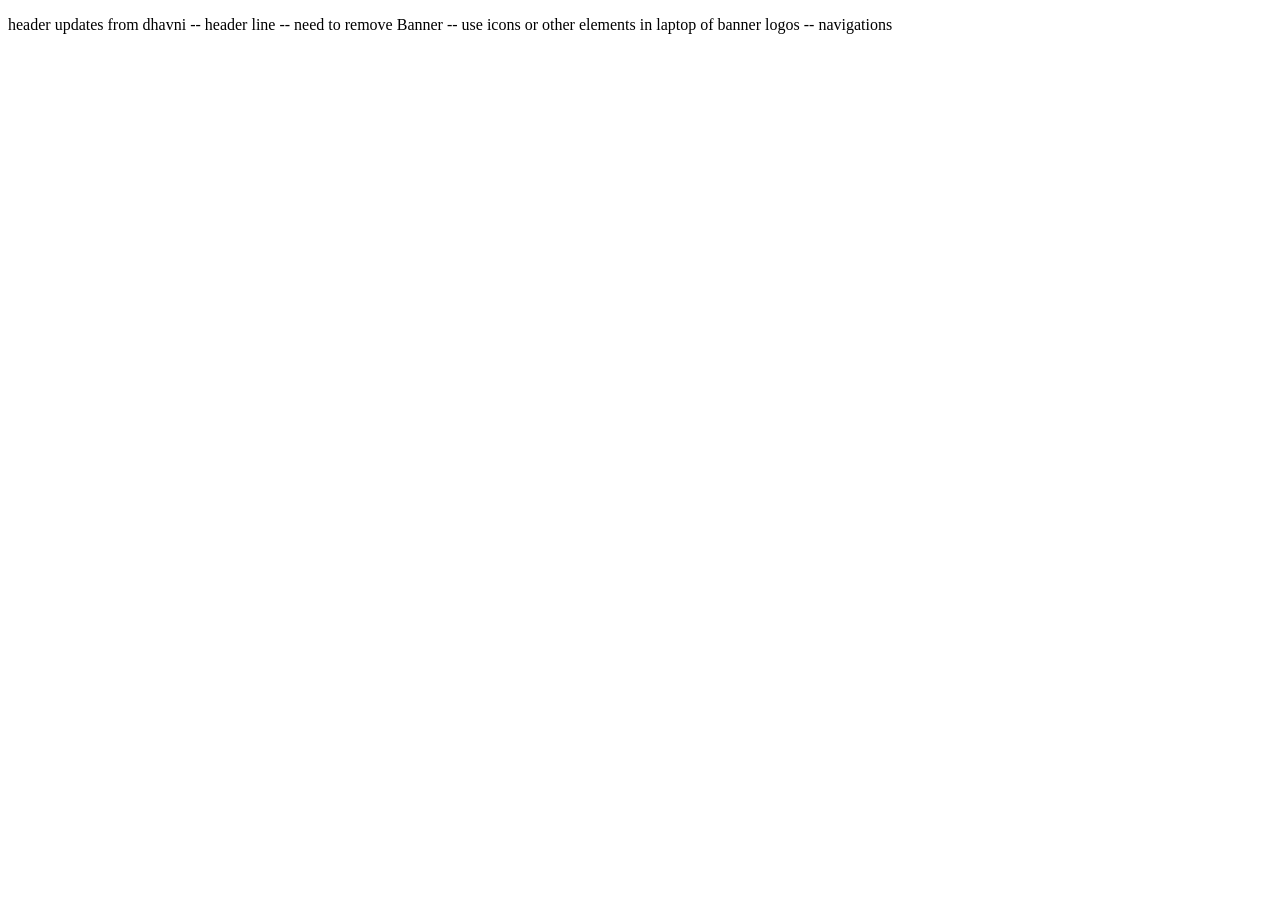
<file: demo.html>
<!DOCTYPE html>
<head>
</head>
<body>
    <p>
        header updates from dhavni -- header line -- need to remove 
Banner -- use icons or other elements in laptop of banner 
logos  -- navigations 
    </p>

    <p>

    </p>


</body>
</html>
</file>
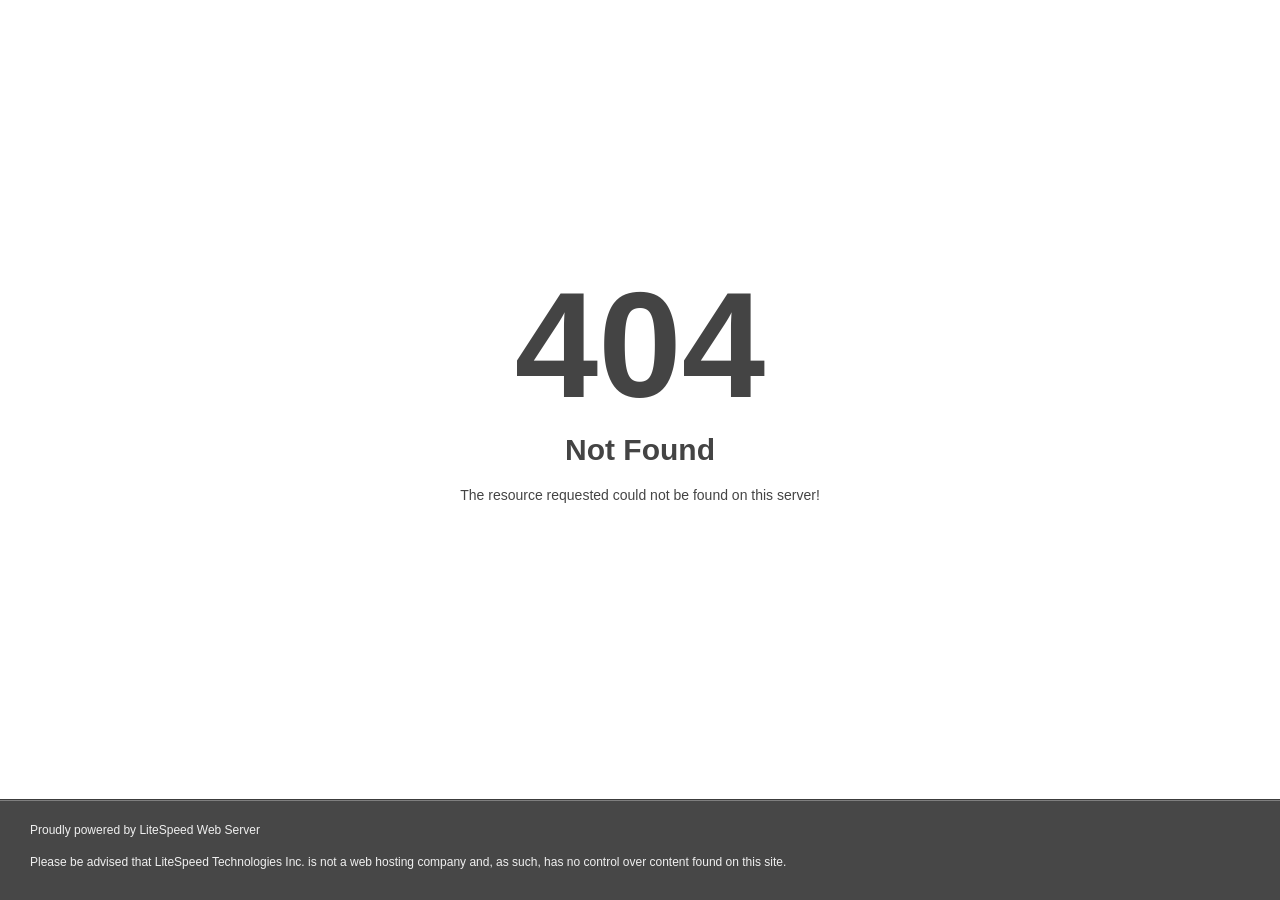
<file: assets/images/bg/bg-image-17.html>
<!DOCTYPE html>
<html style="height:100%">
<head>
<meta name="viewport" content="width=device-width, initial-scale=1, shrink-to-fit=no" />
<title> 404 Not Found
</title><style>@media (prefers-color-scheme:dark){body{background-color:#000!important}}</style></head>
<body style="color: #444; margin:0;font: normal 14px/20px Arial, Helvetica, sans-serif; height:100%; background-color: #fff;">
<div style="height:auto; min-height:100%; ">     <div style="text-align: center; width:800px; margin-left: -400px; position:absolute; top: 30%; left:50%;">
        <h1 style="margin:0; font-size:150px; line-height:150px; font-weight:bold;">404</h1>
<h2 style="margin-top:20px;font-size: 30px;">Not Found
</h2>
<p>The resource requested could not be found on this server!</p>
</div></div><div style="color:#f0f0f0; font-size:12px;margin:auto;padding:0px 30px 0px 30px;position:relative;clear:both;height:100px;margin-top:-101px;background-color:#474747;border-top: 1px solid rgba(0,0,0,0.15);box-shadow: 0 1px 0 rgba(255, 255, 255, 0.3) inset;">
<br>Proudly powered by LiteSpeed Web Server<p>Please be advised that LiteSpeed Technologies Inc. is not a web hosting company and, as such, has no control over content found on this site.</p></div></body></html>
</file>
<file: assets/css/plugins/unicons.css>
@font-face{font-family:unicons;src:url('https://s3-us-west-2.amazonaws.com/s.cdpn.io/1462889/unicons.eot');src:url('https://s3-us-west-2.amazonaws.com/s.cdpn.io/1462889/unicons.eot') format('embedded-opentype'),url('https://s3-us-west-2.amazonaws.com/s.cdpn.io/1462889/unicons.woff2') format('woff2'),url('https://s3-us-west-2.amazonaws.com/s.cdpn.io/1462889/unicons.woff') format('woff'),url('https://s3-us-west-2.amazonaws.com/s.cdpn.io/1462889/unicons.ttf') format('truetype'),url('https://s3-us-west-2.amazonaws.com/s.cdpn.io/1462889/unicons.svg') format('svg');font-weight:400;font-style:normal}[class*=" uil-"]:before,[class^=uil-]:before{font-family:unicons;font-style:normal;font-weight:400;speak:none;display:inline-block;text-decoration:inherit;text-align:center;font-variant:normal;text-transform:none;line-height:1em;-webkit-font-smoothing:antialiased;-moz-osx-font-smoothing:grayscale}.uil-0-plus:before{content:'\e800'}.uil-10-plus:before{content:'\e801'}.uil-12-plus:before{content:'\e802'}.uil-13-plus:before{content:'\e803'}.uil-16-plus:before{content:'\e804'}.uil-17-plus:before{content:'\e805'}.uil-18-plus:before{content:'\e806'}.uil-21-plus:before{content:'\e807'}.uil-3-plus:before{content:'\e808'}.uil-500px:before{content:'\e809'}.uil-6-plus:before{content:'\e80a'}.uil-abacus:before{content:'\e80b'}.uil-accessible-icon-alt:before{content:'\e80c'}.uil-adjust-alt:before{content:'\e80d'}.uil-adjust-circle:before{content:'\e80e'}.uil-adjust-half:before{content:'\e80f'}.uil-adjust:before{content:'\e810'}.uil-adobe:before{content:'\e811'}.uil-airplay:before{content:'\e812'}.uil-align-alt:before{content:'\e813'}.uil-align-center-alt:before{content:'\e814'}.uil-align-center-h:before{content:'\e815'}.uil-align-center-justify:before{content:'\e816'}.uil-align-center-v:before{content:'\e817'}.uil-align-center:before{content:'\e818'}.uil-align-justify:before{content:'\e819'}.uil-align-left-justify:before{content:'\e81a'}.uil-align-left:before{content:'\e81b'}.uil-align-letter-right:before{content:'\e81c'}.uil-align-right-justify:before{content:'\e81d'}.uil-align-right:before{content:'\e81e'}.uil-align:before{content:'\e81f'}.uil-ambulance:before{content:'\e820'}.uil-analysis:before{content:'\e821'}.uil-analytics:before{content:'\e822'}.uil-anchor:before{content:'\e823'}.uil-android-phone-slash:before{content:'\e824'}.uil-angle-double-down:before{content:'\e825'}.uil-angle-double-left:before{content:'\e826'}.uil-angle-double-right:before{content:'\e827'}.uil-angle-double-up:before{content:'\e828'}.uil-angle-down:before{content:'\e829'}.uil-angle-left:before{content:'\e82a'}.uil-angle-right-b:before{content:'\e82b'}.uil-angle-right:before{content:'\e82c'}.uil-angle-up:before{content:'\e82d'}.uil-angry:before{content:'\e82e'}.uil-ankh:before{content:'\e82f'}.uil-annoyed-alt:before{content:'\e830'}.uil-annoyed:before{content:'\e831'}.uil-apple:before{content:'\e832'}.uil-apps:before{content:'\e833'}.uil-archive-alt:before{content:'\e834'}.uil-archive:before{content:'\e835'}.uil-archway:before{content:'\e836'}.uil-arrow-break:before{content:'\e837'}.uil-arrow-circle-down:before{content:'\e838'}.uil-arrow-circle-left:before{content:'\e839'}.uil-arrow-circle-right:before{content:'\e83a'}.uil-arrow-circle-up:before{content:'\e83b'}.uil-arrow-compress-h:before{content:'\e83c'}.uil-arrow-down-left:before{content:'\e83d'}.uil-arrow-down-right:before{content:'\e83e'}.uil-arrow-down:before{content:'\e83f'}.uil-arrow-from-right:before{content:'\e840'}.uil-arrow-from-top:before{content:'\e841'}.uil-arrow-growth:before{content:'\e842'}.uil-arrow-left:before{content:'\e843'}.uil-arrow-random:before{content:'\e844'}.uil-arrow-resize-diagonal:before{content:'\e845'}.uil-arrow-right:before{content:'\e846'}.uil-arrow-to-bottom:before{content:'\e847'}.uil-arrow-to-right:before{content:'\e848'}.uil-arrow-up-left:before{content:'\e849'}.uil-arrow-up-right:before{content:'\e84a'}.uil-arrow-up:before{content:'\e84b'}.uil-arrows-h-alt:before{content:'\e84c'}.uil-arrows-h:before{content:'\e84d'}.uil-arrows-left-down:before{content:'\e84e'}.uil-arrows-maximize:before{content:'\e84f'}.uil-arrows-merge:before{content:'\e850'}.uil-arrows-resize-h:before{content:'\e851'}.uil-arrows-resize-v:before{content:'\e852'}.uil-arrows-resize:before{content:'\e853'}.uil-arrows-right-down:before{content:'\e854'}.uil-arrows-shrink-h:before{content:'\e855'}.uil-arrows-shrink-v:before{content:'\e856'}.uil-arrows-up-right:before{content:'\e857'}.uil-arrows-v-alt:before{content:'\e858'}.uil-arrows-v:before{content:'\e859'}.uil-assistive-listening-systems:before{content:'\e85a'}.uil-at:before{content:'\e85b'}.uil-atm-card:before{content:'\e85c'}.uil-atom:before{content:'\e85d'}.uil-auto-flash:before{content:'\e85e'}.uil-award-alt:before{content:'\e85f'}.uil-award:before{content:'\e860'}.uil-baby-carriage:before{content:'\e861'}.uil-backpack:before{content:'\e862'}.uil-backspace:before{content:'\e863'}.uil-backward:before{content:'\e864'}.uil-bag-alt:before{content:'\e865'}.uil-bag-slash:before{content:'\e866'}.uil-bag:before{content:'\e867'}.uil-ball:before{content:'\e868'}.uil-ban:before{content:'\e869'}.uil-bars:before{content:'\e86a'}.uil-basketball-hoop:before{content:'\e86b'}.uil-basketball:before{content:'\e86c'}.uil-battery-bolt:before{content:'\e86d'}.uil-battery-empty:before{content:'\e86e'}.uil-bed-double:before{content:'\e86f'}.uil-bed:before{content:'\e870'}.uil-behance:before{content:'\e871'}.uil-bell-school:before{content:'\e872'}.uil-bell-slash:before{content:'\e873'}.uil-bell:before{content:'\e874'}.uil-bill:before{content:'\e875'}.uil-bitcoin-circle:before{content:'\e876'}.uil-bitcoin:before{content:'\e877'}.uil-black-berry:before{content:'\e878'}.uil-bluetooth-b:before{content:'\e879'}.uil-bold:before{content:'\e87a'}.uil-bolt-alt:before{content:'\e87b'}.uil-bolt-slash:before{content:'\e87c'}.uil-bolt:before{content:'\e87d'}.uil-book-alt:before{content:'\e87e'}.uil-book-medical:before{content:'\e87f'}.uil-book-open:before{content:'\e880'}.uil-book-reader:before{content:'\e881'}.uil-book:before{content:'\e882'}.uil-bookmark-full:before{content:'\e883'}.uil-bookmark:before{content:'\e884'}.uil-books:before{content:'\e885'}.uil-boombox:before{content:'\e886'}.uil-border-alt:before{content:'\e887'}.uil-border-bottom:before{content:'\e888'}.uil-border-clear:before{content:'\e889'}.uil-border-horizontal:before{content:'\e88a'}.uil-border-inner:before{content:'\e88b'}.uil-border-left:before{content:'\e88c'}.uil-border-out:before{content:'\e88d'}.uil-border-right:before{content:'\e88e'}.uil-border-top:before{content:'\e88f'}.uil-border-vertical:before{content:'\e890'}.uil-box:before{content:'\e891'}.uil-briefcase-alt:before{content:'\e892'}.uil-briefcase:before{content:'\e893'}.uil-bright:before{content:'\e894'}.uil-brightness-empty:before{content:'\e895'}.uil-brightness-half:before{content:'\e896'}.uil-brightness-low:before{content:'\e897'}.uil-brightness-minus:before{content:'\e898'}.uil-brightness-plus:before{content:'\e899'}.uil-brightness:before{content:'\e89a'}.uil-bring-bottom:before{content:'\e89b'}.uil-bring-front:before{content:'\e89c'}.uil-brush-alt:before{content:'\e89d'}.uil-bug:before{content:'\e89e'}.uil-building:before{content:'\e89f'}.uil-bullseye:before{content:'\e8a0'}.uil-bus-alt:before{content:'\e8a1'}.uil-bus-school:before{content:'\e8a2'}.uil-bus:before{content:'\e8a3'}.uil-calcualtor:before{content:'\e8a4'}.uil-calculator-alt:before{content:'\e8a5'}.uil-calendar-alt:before{content:'\e8a6'}.uil-calendar-slash:before{content:'\e8a7'}.uil-calender:before{content:'\e8a8'}.uil-calling:before{content:'\e8a9'}.uil-camera-change:before{content:'\e8aa'}.uil-camera-plus:before{content:'\e8ab'}.uil-camera-slash:before{content:'\e8ac'}.uil-camera:before{content:'\e8ad'}.uil-cancel:before{content:'\e8ae'}.uil-capsule:before{content:'\e8af'}.uil-capture:before{content:'\e8b0'}.uil-car-sideview:before{content:'\e8b1'}.uil-car-slash:before{content:'\e8b2'}.uil-car-wash:before{content:'\e8b3'}.uil-car:before{content:'\e8b4'}.uil-card-atm:before{content:'\e8b5'}.uil-caret-right:before{content:'\e8b6'}.uil-cart:before{content:'\e8b7'}.uil-cell:before{content:'\e8b8'}.uil-celsius:before{content:'\e8b9'}.uil-chart-bar-alt:before{content:'\e8ba'}.uil-chart-bar:before{content:'\e8bb'}.uil-chart-down:before{content:'\e8bc'}.uil-chart-growth-alt:before{content:'\e8bd'}.uil-chart-growth:before{content:'\e8be'}.uil-chart-line:before{content:'\e8bf'}.uil-chart-pie-alt:before{content:'\e8c0'}.uil-chart-pie:before{content:'\e8c1'}.uil-chart:before{content:'\e8c2'}.uil-chat-bubble-user:before{content:'\e8c3'}.uil-chat-info:before{content:'\e8c4'}.uil-chat:before{content:'\e8c5'}.uil-check-circle:before{content:'\e8c6'}.uil-check-square:before{content:'\e8c7'}.uil-check:before{content:'\e8c8'}.uil-circle-layer:before{content:'\e8c9'}.uil-circle:before{content:'\e8ca'}.uil-circuit:before{content:'\e8cb'}.uil-clapper-board:before{content:'\e8cc'}.uil-clipboard-alt:before{content:'\e8cd'}.uil-clipboard-blank:before{content:'\e8ce'}.uil-clipboard-notes:before{content:'\e8cf'}.uil-clipboard:before{content:'\e8d0'}.uil-clock-eight:before{content:'\e8d1'}.uil-clock-five:before{content:'\e8d2'}.uil-clock-nine:before{content:'\e8d3'}.uil-clock-seven:before{content:'\e8d4'}.uil-clock-ten:before{content:'\e8d5'}.uil-clock-three:before{content:'\e8d6'}.uil-clock-two:before{content:'\e8d7'}.uil-clock:before{content:'\e8d8'}.uil-closed-captioning:before{content:'\e8d9'}.uil-cloud-block:before{content:'\e8da'}.uil-cloud-bookmark:before{content:'\e8db'}.uil-cloud-check:before{content:'\e8dc'}.uil-cloud-computing:before{content:'\e8dd'}.uil-cloud-data-connection:before{content:'\e8de'}.uil-cloud-database-tree:before{content:'\e8df'}.uil-cloud-download:before{content:'\e8e0'}.uil-cloud-drizzle:before{content:'\e8e1'}.uil-cloud-exclamation:before{content:'\e8e2'}.uil-cloud-hail:before{content:'\e8e3'}.uil-cloud-heart:before{content:'\e8e4'}.uil-cloud-info:before{content:'\e8e5'}.uil-cloud-lock:before{content:'\e8e6'}.uil-cloud-meatball:before{content:'\e8e7'}.uil-cloud-moon-hail:before{content:'\e8e8'}.uil-cloud-moon-meatball:before{content:'\e8e9'}.uil-cloud-moon-rain:before{content:'\e8ea'}.uil-cloud-moon-showers:before{content:'\e8eb'}.uil-cloud-moon:before{content:'\e8ec'}.uil-cloud-question:before{content:'\e8ed'}.uil-cloud-rain-sun:before{content:'\e8ee'}.uil-cloud-rain:before{content:'\e8ef'}.uil-cloud-redo:before{content:'\e8f0'}.uil-cloud-set:before{content:'\e8f1'}.uil-cloud-share:before{content:'\e8f2'}.uil-cloud-shield:before{content:'\e8f3'}.uil-cloud-showers-alt:before{content:'\e8f4'}.uil-cloud-showers-heavy:before{content:'\e8f5'}.uil-cloud-showers:before{content:'\e8f6'}.uil-cloud-slash:before{content:'\e8f7'}.uil-cloud-sun-hail:before{content:'\e8f8'}.uil-cloud-sun-meatball:before{content:'\e8f9'}.uil-cloud-sun-rain-alt:before{content:'\e8fa'}.uil-cloud-sun-rain:before{content:'\e8fb'}.uil-cloud-sun-tear:before{content:'\e8fc'}.uil-cloud-sun:before{content:'\e8fd'}.uil-cloud-times:before{content:'\e8fe'}.uil-cloud-unlock:before{content:'\e8ff'}.uil-cloud-upload:before{content:'\e900'}.uil-cloud-wifi:before{content:'\e901'}.uil-cloud-wind:before{content:'\e902'}.uil-cloud:before{content:'\e903'}.uil-clouds:before{content:'\e904'}.uil-club:before{content:'\e905'}.uil-code:before{content:'\e906'}.uil-coffee:before{content:'\e907'}.uil-cog:before{content:'\e908'}.uil-coins:before{content:'\e909'}.uil-columns:before{content:'\e90a'}.uil-comment-alt-block:before{content:'\e90b'}.uil-comment-alt-chart-lines:before{content:'\e90c'}.uil-comment-alt-check:before{content:'\e90d'}.uil-comment-alt-dots:before{content:'\e90e'}.uil-comment-alt-download:before{content:'\e90f'}.uil-comment-alt-edit:before{content:'\e910'}.uil-comment-alt-exclamation:before{content:'\e911'}.uil-comment-alt-heart:before{content:'\e912'}.uil-comment-alt-image:before{content:'\e913'}.uil-comment-alt-info:before{content:'\e914'}.uil-comment-alt-lines:before{content:'\e915'}.uil-comment-alt-lock:before{content:'\e916'}.uil-comment-alt-medical:before{content:'\e917'}.uil-comment-alt-message:before{content:'\e918'}.uil-comment-alt-notes:before{content:'\e919'}.uil-comment-alt-plus:before{content:'\e91a'}.uil-comment-alt-question:before{content:'\e91b'}.uil-comment-alt-redo:before{content:'\e91c'}.uil-comment-alt-search:before{content:'\e91d'}.uil-comment-alt-share:before{content:'\e91e'}.uil-comment-alt-shield:before{content:'\e91f'}.uil-comment-alt-slash:before{content:'\e920'}.uil-comment-alt-upload:before{content:'\e921'}.uil-comment-alt-verify:before{content:'\e922'}.uil-comment-alt:before{content:'\e923'}.uil-comment-block:before{content:'\e924'}.uil-comment-chart-line:before{content:'\e925'}.uil-comment-check:before{content:'\e926'}.uil-comment-dots:before{content:'\e927'}.uil-comment-download:before{content:'\e928'}.uil-comment-edit:before{content:'\e929'}.uil-comment-exclamation:before{content:'\e92a'}.uil-comment-heart:before{content:'\e92b'}.uil-comment-image:before{content:'\e92c'}.uil-comment-info-alt:before{content:'\e92d'}.uil-comment-info:before{content:'\e92e'}.uil-comment-lines:before{content:'\e92f'}.uil-comment-lock:before{content:'\e930'}.uil-comment-medical:before{content:'\e931'}.uil-comment-message:before{content:'\e932'}.uil-comment-notes:before{content:'\e933'}.uil-comment-plus:before{content:'\e934'}.uil-comment-question:before{content:'\e935'}.uil-comment-redo:before{content:'\e936'}.uil-comment-search:before{content:'\e937'}.uil-comment-share:before{content:'\e938'}.uil-comment-shield:before{content:'\e939'}.uil-comment-slash:before{content:'\e93a'}.uil-comment-upload:before{content:'\e93b'}.uil-comment-verify:before{content:'\e93c'}.uil-comment:before{content:'\e93d'}.uil-comments-alt:before{content:'\e93e'}.uil-comments:before{content:'\e93f'}.uil-commnet-alt-slash:before{content:'\e940'}.uil-compact-disc:before{content:'\e941'}.uil-compass:before{content:'\e942'}.uil-compress-alt-left:before{content:'\e943'}.uil-compress-alt:before{content:'\e944'}.uil-compress-arrows:before{content:'\e945'}.uil-compress-lines:before{content:'\e946'}.uil-compress-point:before{content:'\e947'}.uil-compress-v:before{content:'\e948'}.uil-compress:before{content:'\e949'}.uil-computer-mouse:before{content:'\e94a'}.uil-confused:before{content:'\e94b'}.uil-constructor:before{content:'\e94c'}.uil-copy-alt:before{content:'\e94d'}.uil-copy-landscape:before{content:'\e94e'}.uil-copy:before{content:'\e94f'}.uil-copyright:before{content:'\e950'}.uil-corner-down-left:before{content:'\e951'}.uil-corner-down-right-alt:before{content:'\e952'}.uil-corner-down-right:before{content:'\e953'}.uil-corner-left-down:before{content:'\e954'}.uil-corner-right-down:before{content:'\e955'}.uil-corner-up-left-alt:before{content:'\e956'}.uil-corner-up-left:before{content:'\e957'}.uil-corner-up-right-alt:before{content:'\e958'}.uil-corner-up-right:before{content:'\e959'}.uil-creative-commons-pd-alt:before{content:'\e95a'}.uil-creative-commons-pd:before{content:'\e95b'}.uil-crockery:before{content:'\e95c'}.uil-crop-alt-rotate-left:before{content:'\e95d'}.uil-crop-alt-rotate-right:before{content:'\e95e'}.uil-crop-alt:before{content:'\e95f'}.uil-crosshair-alt:before{content:'\e960'}.uil-crosshair:before{content:'\e961'}.uil-crosshairs:before{content:'\e962'}.uil-cube:before{content:'\e963'}.uil-data-sharing:before{content:'\e964'}.uil-database-alt:before{content:'\e965'}.uil-database:before{content:'\e966'}.uil-desert:before{content:'\e967'}.uil-desktop-alt-slash:before{content:'\e968'}.uil-desktop-alt:before{content:'\e969'}.uil-desktop-cloud-alt:before{content:'\e96a'}.uil-desktop-slash:before{content:'\e96b'}.uil-desktop:before{content:'\e96c'}.uil-dialpad-alt:before{content:'\e96d'}.uil-dialpad:before{content:'\e96e'}.uil-diamond:before{content:'\e96f'}.uil-diary-alt:before{content:'\e970'}.uil-diary:before{content:'\e971'}.uil-dice-five:before{content:'\e972'}.uil-dice-four:before{content:'\e973'}.uil-dice-one:before{content:'\e974'}.uil-dice-six:before{content:'\e975'}.uil-dice-three:before{content:'\e976'}.uil-dice-two:before{content:'\e977'}.uil-direction:before{content:'\e978'}.uil-directions:before{content:'\e979'}.uil-dizzy-meh:before{content:'\e97a'}.uil-dna:before{content:'\e97b'}.uil-document-layout-center:before{content:'\e97c'}.uil-document-layout-left:before{content:'\e97d'}.uil-document-layout-right:before{content:'\e97e'}.uil-document:before{content:'\e97f'}.uil-dollar-alt:before{content:'\e980'}.uil-dollar-sign-alt:before{content:'\e981'}.uil-dollar-sign:before{content:'\e982'}.uil-down-arrow:before{content:'\e983'}.uil-download-alt:before{content:'\e984'}.uil-dribbble:before{content:'\e985'}.uil-drill:before{content:'\e986'}.uil-dropbox:before{content:'\e987'}.uil-dumbbell:before{content:'\e988'}.uil-edit-alt:before{content:'\e98a'}.uil-edit:before{content:'\e98b'}.uil-ellipsis-h:before{content:'\e98c'}.uil-ellipsis-v:before{content:'\e98d'}.uil-emoji:before{content:'\e98e'}.uil-enter:before{content:'\e98f'}.uil-entry:before{content:'\e990'}.uil-envelope-add:before{content:'\e991'}.uil-envelope-alt:before{content:'\e992'}.uil-envelope-block:before{content:'\e993'}.uil-envelope-bookmark:before{content:'\e994'}.uil-envelope-check:before{content:'\e995'}.uil-envelope-download-alt:before{content:'\e996'}.uil-envelope-download:before{content:'\e997'}.uil-envelope-edit:before{content:'\e998'}.uil-envelope-exclamation:before{content:'\e999'}.uil-envelope-heart:before{content:'\e99a'}.uil-envelope-info:before{content:'\e99b'}.uil-envelope-lock:before{content:'\e99c'}.uil-envelope-minus:before{content:'\e99d'}.uil-envelope-open:before{content:'\e99e'}.uil-envelope-question:before{content:'\e99f'}.uil-envelope-receive:before{content:'\e9a0'}.uil-envelope-redo:before{content:'\e9a1'}.uil-envelope-search:before{content:'\e9a2'}.uil-envelope-send:before{content:'\e9a3'}.uil-envelope-share:before{content:'\e9a4'}.uil-envelope-shield:before{content:'\e9a5'}.uil-envelope-star:before{content:'\e9a6'}.uil-envelope-times:before{content:'\e9a7'}.uil-envelope-upload-alt:before{content:'\e9a8'}.uil-envelope-upload:before{content:'\e9a9'}.uil-envelope:before{content:'\e9aa'}.uil-envelopes:before{content:'\e9ab'}.uil-equal-circle:before{content:'\e9ac'}.uil-euro-circle:before{content:'\e9ad'}.uil-euro:before{content:'\e9ae'}.uil-exchange-alt:before{content:'\e9af'}.uil-exchange:before{content:'\e9b0'}.uil-exclamation-circle:before{content:'\e9b1'}.uil-exclamation-octagon:before{content:'\e9b2'}.uil-exclamation-triangle:before{content:'\e9b3'}.uil-exclude:before{content:'\e9b4'}.uil-exit:before{content:'\e9b5'}.uil-expand-alt:before{content:'\e9b6'}.uil-expand-arrows-alt:before{content:'\e9b7'}.uil-expand-arrows:before{content:'\e9b8'}.uil-expand-from-corner:before{content:'\e9b9'}.uil-expand-left:before{content:'\e9ba'}.uil-expand-right:before{content:'\e9bb'}.uil-export:before{content:'\e9bc'}.uil-exposure-alt:before{content:'\e9bd'}.uil-exposure-increase:before{content:'\e9be'}.uil-external-link-alt:before{content:'\e9bf'}.uil-eye-slash:before{content:'\e9c0'}.uil-eye:before{content:'\e9c1'}.uil-facebook-f:before{content:'\e9c2'}.uil-facebook-messenger:before{content:'\e9c3'}.uil-facebook:before{content:'\e9c4'}.uil-fahrenheit:before{content:'\e9c5'}.uil-fast-mail-alt:before{content:'\e9c6'}.uil-fast-mail:before{content:'\e9c7'}.uil-favorite:before{content:'\e9c8'}.uil-feedback:before{content:'\e9c9'}.uil-file-alt:before{content:'\e9ca'}.uil-file-blank:before{content:'\e9cb'}.uil-file-block-alt:before{content:'\e9cc'}.uil-file-bookmark-alt:before{content:'\e9cd'}.uil-file-check-alt:before{content:'\e9ce'}.uil-file-check:before{content:'\e9cf'}.uil-file-contract-dollar:before{content:'\e9d0'}.uil-file-copy-alt:before{content:'\e9d1'}.uil-file-download-alt:before{content:'\e9d2'}.uil-file-download:before{content:'\e9d3'}.uil-file-edit-alt:before{content:'\e9d4'}.uil-file-exclamation-alt:before{content:'\e9d5'}.uil-file-exclamation:before{content:'\e9d6'}.uil-file-heart:before{content:'\e9d7'}.uil-file-info-alt:before{content:'\e9d8'}.uil-file-landscape-alt:before{content:'\e9d9'}.uil-file-landscape:before{content:'\e9da'}.uil-file-lanscape-slash:before{content:'\e9db'}.uil-file-lock-alt:before{content:'\e9dc'}.uil-file-medical-alt:before{content:'\e9dd'}.uil-file-medical:before{content:'\e9de'}.uil-file-minus-alt:before{content:'\e9df'}.uil-file-minus:before{content:'\e9e0'}.uil-file-network:before{content:'\e9e1'}.uil-file-plus-alt:before{content:'\e9e2'}.uil-file-plus:before{content:'\e9e3'}.uil-file-question-alt:before{content:'\e9e4'}.uil-file-question:before{content:'\e9e5'}.uil-file-redo-alt:before{content:'\e9e6'}.uil-file-search-alt:before{content:'\e9e7'}.uil-file-share-alt:before{content:'\e9e8'}.uil-file-shield-alt:before{content:'\e9e9'}.uil-file-slash:before{content:'\e9ea'}.uil-file-times-alt:before{content:'\e9eb'}.uil-file-times:before{content:'\e9ec'}.uil-file-upload-alt:before{content:'\e9ed'}.uil-file-upload:before{content:'\e9ee'}.uil-file:before{content:'\e9ef'}.uil-files-landscapes-alt:before{content:'\e9f0'}.uil-files-landscapes:before{content:'\e9f1'}.uil-film:before{content:'\e9f2'}.uil-filter-slash:before{content:'\e9f3'}.uil-filter:before{content:'\e9f4'}.uil-flask-potion:before{content:'\e9f5'}.uil-flask:before{content:'\e9f6'}.uil-flip-h-alt:before{content:'\e9f7'}.uil-flip-h:before{content:'\e9f8'}.uil-flip-v-alt:before{content:'\e9f9'}.uil-flip-v:before{content:'\e9fa'}.uil-flower:before{content:'\e9fb'}.uil-focus-add:before{content:'\e9fc'}.uil-focus-target:before{content:'\e9fd'}.uil-focus:before{content:'\e9fe'}.uil-folder-check:before{content:'\e9ff'}.uil-folder-download:before{content:'\ea00'}.uil-folder-exclamation:before{content:'\ea01'}.uil-folder-heart:before{content:'\ea02'}.uil-folder-info:before{content:'\ea03'}.uil-folder-lock:before{content:'\ea04'}.uil-folder-medical:before{content:'\ea05'}.uil-folder-minus:before{content:'\ea06'}.uil-folder-network:before{content:'\ea07'}.uil-folder-plus:before{content:'\ea08'}.uil-folder-question:before{content:'\ea09'}.uil-folder-slash:before{content:'\ea0a'}.uil-folder-times:before{content:'\ea0b'}.uil-folder-upload:before{content:'\ea0c'}.uil-folder:before{content:'\ea0d'}.uil-food:before{content:'\ea0e'}.uil-football-american:before{content:'\ea0f'}.uil-football-ball:before{content:'\ea10'}.uil-football:before{content:'\ea11'}.uil-forecastcloud-moon-tear:before{content:'\ea12'}.uil-forwaded-call:before{content:'\ea13'}.uil-forward:before{content:'\ea14'}.uil-frown:before{content:'\ea15'}.uil-game-structure:before{content:'\ea16'}.uil-game:before{content:'\ea17'}.uil-gift:before{content:'\ea18'}.uil-glass-martini-alt-slash:before{content:'\ea19'}.uil-glass-martini-alt:before{content:'\ea1a'}.uil-glass-martini:before{content:'\ea1b'}.uil-glass-tea:before{content:'\ea1c'}.uil-glass:before{content:'\ea1d'}.uil-globe:before{content:'\ea1e'}.uil-gold:before{content:'\ea1f'}.uil-google-drive:before{content:'\ea20'}.uil-graduation-hat:before{content:'\ea21'}.uil-graph-bar:before{content:'\ea22'}.uil-grid:before{content:'\ea23'}.uil-grids:before{content:'\ea24'}.uil-grin-tongue-wink-alt:before{content:'\ea25'}.uil-grin-tongue-wink:before{content:'\ea26'}.uil-grin:before{content:'\ea27'}.uil-grip-horizontal-line:before{content:'\ea28'}.uil-hdd:before{content:'\ea29'}.uil-headphones-alt:before{content:'\ea2a'}.uil-headphones:before{content:'\ea2b'}.uil-heart-alt:before{content:'\ea2c'}.uil-heart-medical:before{content:'\ea2d'}.uil-heart-rate:before{content:'\ea2e'}.uil-heart-sign:before{content:'\ea2f'}.uil-heart:before{content:'\ea30'}.uil-heartbeat:before{content:'\ea31'}.uil-history-alt:before{content:'\ea32'}.uil-history:before{content:'\ea33'}.uil-home-alt:before{content:'\ea34'}.uil-home:before{content:'\ea35'}.uil-horizontal-align-center:before{content:'\ea36'}.uil-horizontal-align-left:before{content:'\ea37'}.uil-horizontal-align-right:before{content:'\ea38'}.uil-horizontal-distribution-center:before{content:'\ea39'}.uil-horizontal-distribution-left:before{content:'\ea3a'}.uil-horizontal-distribution-right:before{content:'\ea3b'}.uil-hunting:before{content:'\ea3c'}.uil-image-alt-slash:before{content:'\ea3d'}.uil-image-block:before{content:'\ea3e'}.uil-image-broken:before{content:'\ea3f'}.uil-image-check:before{content:'\ea40'}.uil-image-download:before{content:'\ea41'}.uil-image-edit:before{content:'\ea42'}.uil-image-lock:before{content:'\ea43'}.uil-image-minus:before{content:'\ea44'}.uil-image-plus:before{content:'\ea45'}.uil-image-question:before{content:'\ea46'}.uil-image-redo:before{content:'\ea47'}.uil-image-resize-landscape:before{content:'\ea48'}.uil-image-resize-square:before{content:'\ea49'}.uil-image-search:before{content:'\ea4a'}.uil-image-share:before{content:'\ea4b'}.uil-image-shield:before{content:'\ea4c'}.uil-image-slash:before{content:'\ea4d'}.uil-image-times:before{content:'\ea4e'}.uil-image-upload:before{content:'\ea4f'}.uil-image-v:before{content:'\ea50'}.uil-image:before{content:'\ea51'}.uil-images:before{content:'\ea52'}.uil-incoming-call:before{content:'\ea53'}.uil-info-circle:before{content:'\ea54'}.uil-instagram-alt:before{content:'\ea55'}.uil-instagram:before{content:'\ea56'}.uil-intercom:before{content:'\ea57'}.uil-invoice:before{content:'\ea58'}.uil-italic:before{content:'\ea59'}.uil-jackhammer:before{content:'\ea5a'}.uil-kayak:before{content:'\ea5b'}.uil-key-skeleton-alt:before{content:'\ea5c'}.uil-key-skeleton:before{content:'\ea5d'}.uil-keyboard-alt:before{content:'\ea5e'}.uil-keyboard-hide:before{content:'\ea5f'}.uil-keyboard-show:before{content:'\ea60'}.uil-keyboard:before{content:'\ea61'}.uil-keyhole-circle:before{content:'\ea62'}.uil-keyhole-square-full:before{content:'\ea63'}.uil-keyhole-square:before{content:'\ea64'}.uil-kid:before{content:'\ea65'}.uil-label-alt:before{content:'\ea66'}.uil-label:before{content:'\ea67'}.uil-lamp:before{content:'\ea68'}.uil-laptop-cloud:before{content:'\ea69'}.uil-laptop:before{content:'\ea6a'}.uil-laughing:before{content:'\ea6b'}.uil-layer-group-slash:before{content:'\ea6c'}.uil-layer-group:before{content:'\ea6d'}.uil-layers-alt:before{content:'\ea6e'}.uil-layers-slash:before{content:'\ea6f'}.uil-layers:before{content:'\ea70'}.uil-left-arrow-from-left:before{content:'\ea71'}.uil-left-arrow-to-left:before{content:'\ea72'}.uil-left-indent-alt:before{content:'\ea73'}.uil-left-indent:before{content:'\ea74'}.uil-left-to-right-text-direction:before{content:'\ea75'}.uil-life-ring:before{content:'\ea76'}.uil-lightbulb-alt:before{content:'\ea77'}.uil-lightbulb:before{content:'\ea78'}.uil-line-alt:before{content:'\ea79'}.uil-line-spacing:before{content:'\ea7a'}.uil-line:before{content:'\ea7b'}.uil-link-alt:before{content:'\ea7c'}.uil-link-broken:before{content:'\ea7d'}.uil-link-h:before{content:'\ea7e'}.uil-link:before{content:'\ea7f'}.uil-linkedin:before{content:'\ea80'}.uil-list-ui-alt:before{content:'\ea81'}.uil-list-ul:before{content:'\ea82'}.uil-location-arrow-alt:before{content:'\ea83'}.uil-location-arrow:before{content:'\ea84'}.uil-location-pin-alt:before{content:'\ea85'}.uil-location-point:before{content:'\ea86'}.uil-location:before{content:'\ea87'}.uil-lock-access:before{content:'\ea88'}.uil-lock-alt:before{content:'\ea89'}.uil-lock-open-alt:before{content:'\ea8a'}.uil-lock-slash:before{content:'\ea8b'}.uil-lock:before{content:'\ea8c'}.uil-mailbox-alt:before{content:'\ea8d'}.uil-mailbox:before{content:'\ea8e'}.uil-map-marker-alt:before{content:'\ea8f'}.uil-map-marker-edit:before{content:'\ea90'}.uil-map-marker-info:before{content:'\ea91'}.uil-map-marker-minus:before{content:'\ea92'}.uil-map-marker-plus:before{content:'\ea93'}.uil-map-marker-question:before{content:'\ea94'}.uil-map-marker-shield:before{content:'\ea95'}.uil-map-marker-slash:before{content:'\ea96'}.uil-map-marker:before{content:'\ea97'}.uil-map-pin-alt:before{content:'\ea98'}.uil-map-pin:before{content:'\ea99'}.uil-map:before{content:'\ea9a'}.uil-mars:before{content:'\ea9b'}.uil-maximize-left:before{content:'\ea9c'}.uil-medal:before{content:'\ea9d'}.uil-medical-drip:before{content:'\ea9e'}.uil-medical-square-full:before{content:'\ea9f'}.uil-medical-square:before{content:'\eaa0'}.uil-medical:before{content:'\eaa1'}.uil-medkit:before{content:'\eaa2'}.uil-meeting-board:before{content:'\eaa3'}.uil-meh-alt:before{content:'\eaa4'}.uil-meh-closed-eye:before{content:'\eaa5'}.uil-meh:before{content:'\eaa6'}.uil-message:before{content:'\eaa7'}.uil-microphone-slash:before{content:'\eaa8'}.uil-microphone:before{content:'\eaa9'}.uil-minus-circle:before{content:'\eaaa'}.uil-minus-path:before{content:'\eaab'}.uil-minus-square-full:before{content:'\eaac'}.uil-minus-square:before{content:'\eaad'}.uil-minus:before{content:'\eaae'}.uil-missed-call:before{content:'\eaaf'}.uil-mobey-bill-slash:before{content:'\eab0'}.uil-mobile-android-alt:before{content:'\eab1'}.uil-mobile-android:before{content:'\eab2'}.uil-mobile-vibrate:before{content:'\eab3'}.uil-modem:before{content:'\eab4'}.uil-money-bill-stack:before{content:'\eab5'}.uil-money-bill:before{content:'\eab6'}.uil-money-insert:before{content:'\eab7'}.uil-money-stack:before{content:'\eab8'}.uil-money-withdraw:before{content:'\eab9'}.uil-money-withdrawal:before{content:'\eaba'}.uil-moneybag-alt:before{content:'\eabb'}.uil-moneybag:before{content:'\eabc'}.uil-monitor-heart-rate:before{content:'\eabd'}.uil-monitor:before{content:'\eabe'}.uil-moon-eclipse:before{content:'\eabf'}.uil-moon:before{content:'\eac0'}.uil-moonset:before{content:'\eac1'}.uil-mountains-sun:before{content:'\eac2'}.uil-mountains:before{content:'\eac3'}.uil-mouse-alt:before{content:'\eac4'}.uil-mouse:before{content:'\eac5'}.uil-multiply:before{content:'\eac6'}.uil-music-note:before{content:'\eac7'}.uil-music-tune-slash:before{content:'\eac8'}.uil-music:before{content:'\eac9'}.uil-n-a:before{content:'\eaca'}.uil-navigator:before{content:'\eacb'}.uil-nerd:before{content:'\eacc'}.uil-newspaper:before{content:'\eacd'}.uil-ninja:before{content:'\eace'}.uil-no-entry:before{content:'\eacf'}.uil-notebooks:before{content:'\ead0'}.uil-notes:before{content:'\ead1'}.uil-object-group:before{content:'\ead2'}.uil-object-ungroup:before{content:'\ead3'}.uil-octagon:before{content:'\ead4'}.uil-outgoing-call:before{content:'\ead5'}.uil-package:before{content:'\ead6'}.uil-padlock:before{content:'\ead7'}.uil-paint-tool:before{content:'\ead8'}.uil-palette:before{content:'\ead9'}.uil-panorama-h-alt:before{content:'\eada'}.uil-panorama-h:before{content:'\eadb'}.uil-panorama-v:before{content:'\eadc'}.uil-paperclip:before{content:'\eadd'}.uil-paragraph:before{content:'\eade'}.uil-parcel:before{content:'\eadf'}.uil-parking-square:before{content:'\eae0'}.uil-pathfinder-unite:before{content:'\eae1'}.uil-pathfinder:before{content:'\eae2'}.uil-pause-circle:before{content:'\eae3'}.uil-pause:before{content:'\eae4'}.uil-pen:before{content:'\eae5'}.uil-pentagon:before{content:'\eae6'}.uil-phone-alt:before{content:'\eae7'}.uil-phone-pause:before{content:'\eae8'}.uil-phone-slash:before{content:'\eae9'}.uil-phone-times:before{content:'\eaea'}.uil-phone-volume:before{content:'\eaeb'}.uil-phone:before{content:'\eaec'}.uil-picture:before{content:'\eaed'}.uil-plane-arrival:before{content:'\eaee'}.uil-plane-departure:before{content:'\eaef'}.uil-plane-fly:before{content:'\eaf0'}.uil-plane:before{content:'\eaf1'}.uil-play-circle:before{content:'\eaf2'}.uil-play:before{content:'\eaf3'}.uil-plug:before{content:'\eaf4'}.uil-plus-circle:before{content:'\eaf5'}.uil-plus-square:before{content:'\eaf6'}.uil-plus:before{content:'\eaf7'}.uil-podium:before{content:'\eaf8'}.uil-polygon:before{content:'\eaf9'}.uil-post-stamp:before{content:'\eafa'}.uil-postcard:before{content:'\eafb'}.uil-pound-circle:before{content:'\eafc'}.uil-pound:before{content:'\eafd'}.uil-power:before{content:'\eafe'}.uil-prescription-bottle:before{content:'\eaff'}.uil-presentation-check:before{content:'\eb00'}.uil-presentation-edit:before{content:'\eb01'}.uil-presentation-line:before{content:'\eb02'}.uil-presentation-lines-alt:before{content:'\eb03'}.uil-presentation-minus:before{content:'\eb04'}.uil-presentation-play:before{content:'\eb05'}.uil-presentation-plus:before{content:'\eb06'}.uil-presentation-times:before{content:'\eb07'}.uil-presentation:before{content:'\eb08'}.uil-previous:before{content:'\eb09'}.uil-pricetag-alt:before{content:'\eb0a'}.uil-print-slash:before{content:'\eb0b'}.uil-print:before{content:'\eb0c'}.uil-processor:before{content:'\eb0d'}.uil-pump:before{content:'\eb0e'}.uil-puzzle-piece:before{content:'\eb0f'}.uil-question-circle:before{content:'\eb10'}.uil-rainbow:before{content:'\eb11'}.uil-raindrops-alt:before{content:'\eb12'}.uil-raindrops:before{content:'\eb13'}.uil-receipt-alt:before{content:'\eb14'}.uil-receipt:before{content:'\eb15'}.uil-record-audio:before{content:'\eb16'}.uil-redo:before{content:'\eb17'}.uil-refresh:before{content:'\eb18'}.uil-registered:before{content:'\eb19'}.uil-repeat:before{content:'\eb1a'}.uil-restaurant:before{content:'\eb1b'}.uil-right-indent-alt:before{content:'\eb1c'}.uil-right-to-left-text-direction:before{content:'\eb1d'}.uil-robot:before{content:'\eb1e'}.uil-rope-way:before{content:'\eb1f'}.uil-rotate-360:before{content:'\eb20'}.uil-rss-alt:before{content:'\eb21'}.uil-rss-interface:before{content:'\eb22'}.uil-rss:before{content:'\eb23'}.uil-ruler-combined:before{content:'\eb24'}.uil-ruler:before{content:'\eb25'}.uil-sad-cry:before{content:'\eb26'}.uil-sad-crying:before{content:'\eb27'}.uil-sad-dizzy:before{content:'\eb28'}.uil-sad-squint:before{content:'\eb29'}.uil-sad:before{content:'\eb2a'}.uil-scaling-left:before{content:'\eb2b'}.uil-scaling-right:before{content:'\eb2c'}.uil-scenery:before{content:'\eb2d'}.uil-schedule:before{content:'\eb2e'}.uil-science:before{content:'\eb2f'}.uil-screw:before{content:'\eb30'}.uil-scroll-h:before{content:'\eb31'}.uil-scroll:before{content:'\eb32'}.uil-search-alt:before{content:'\eb33'}.uil-search-minus:before{content:'\eb34'}.uil-search-plus:before{content:'\eb35'}.uil-search:before{content:'\eb36'}.uil-selfie:before{content:'\eb37'}.uil-server-alt:before{content:'\eb38'}.uil-server-connection:before{content:'\eb39'}.uil-server-network-alt:before{content:'\eb3a'}.uil-server-network:before{content:'\eb3b'}.uil-server:before{content:'\eb3c'}.uil-servers:before{content:'\eb3d'}.uil-servicemark:before{content:'\eb3e'}.uil-share-alt:before{content:'\eb3f'}.uil-shield-check:before{content:'\eb40'}.uil-shield-exclamation:before{content:'\eb41'}.uil-shield-question:before{content:'\eb42'}.uil-shield-slash:before{content:'\eb43'}.uil-shield:before{content:'\eb44'}.uil-ship:before{content:'\eb45'}.uil-shop:before{content:'\eb46'}.uil-shopping-basket:before{content:'\eb47'}.uil-shopping-cart-alt:before{content:'\eb48'}.uil-shopping-trolley:before{content:'\eb49'}.uil-shovel:before{content:'\eb4a'}.uil-shrink:before{content:'\eb4b'}.uil-shuffle:before{content:'\eb4c'}.uil-shutter-alt:before{content:'\eb4d'}.uil-shutter:before{content:'\eb4e'}.uil-sick:before{content:'\eb4f'}.uil-sigma:before{content:'\eb50'}.uil-sign-alt:before{content:'\eb51'}.uil-sign-in-alt:before{content:'\eb52'}.uil-sign-left:before{content:'\eb53'}.uil-sign-out-alt:before{content:'\eb54'}.uil-sign-right:before{content:'\eb55'}.uil-signal-alt-3:before{content:'\eb56'}.uil-signal-alt:before{content:'\eb57'}.uil-signal:before{content:'\eb58'}.uil-silence:before{content:'\eb59'}.uil-silent-squint:before{content:'\eb5a'}.uil-sim-card:before{content:'\eb5b'}.uil-sitemap:before{content:'\eb5c'}.uil-skip-forward-alt:before{content:'\eb5d'}.uil-skip-forward-circle:before{content:'\eb5e'}.uil-skip-forward:before{content:'\eb5f'}.uil-slack:before{content:'\eb60'}.uil-sliders-v-alt:before{content:'\eb61'}.uil-sliders-v:before{content:'\eb62'}.uil-smile-beam:before{content:'\eb63'}.uil-smile-dizzy:before{content:'\eb64'}.uil-smile-squint-wink-alt:before{content:'\eb65'}.uil-smile-squint-wink:before{content:'\eb66'}.uil-smile-wink-alt:before{content:'\eb67'}.uil-smile-wink:before{content:'\eb68'}.uil-smile:before{content:'\eb69'}.uil-snow-flake:before{content:'\eb6c'}.uil-snowflake-alt:before{content:'\eb6d'}.uil-snowflake:before{content:'\eb6e'}.uil-sort-amount-down:before{content:'\eb6f'}.uil-sort-amount-up:before{content:'\eb70'}.uil-sort:before{content:'\eb71'}.uil-sorting:before{content:'\eb72'}.uil-space-key:before{content:'\eb73'}.uil-spade:before{content:'\eb74'}.uil-sperms:before{content:'\eb75'}.uil-spin:before{content:'\eb76'}.uil-sport:before{content:'\eb77'}.uil-square-full:before{content:'\eb78'}.uil-square-shape:before{content:'\eb79'}.uil-square:before{content:'\eb7a'}.uil-squint:before{content:'\eb7b'}.uil-star-half-alt:before{content:'\eb7c'}.uil-star:before{content:'\eb7d'}.uil-step-backward-alt:before{content:'\eb7e'}.uil-step-backward-circle:before{content:'\eb7f'}.uil-step-backward:before{content:'\eb80'}.uil-step-forward:before{content:'\eb81'}.uil-stop-circle:before{content:'\eb82'}.uil-stopwatch-slash:before{content:'\eb83'}.uil-stopwatch:before{content:'\eb84'}.uil-store-alt:before{content:'\eb85'}.uil-store:before{content:'\eb86'}.uil-streering:before{content:'\eb87'}.uil-stretcher:before{content:'\eb88'}.uil-subject:before{content:'\eb89'}.uil-subway-alt:before{content:'\eb8a'}.uil-subway:before{content:'\eb8b'}.uil-suitcase-alt:before{content:'\eb8c'}.uil-suitcase:before{content:'\eb8d'}.uil-sun:before{content:'\eb8e'}.uil-sunset:before{content:'\eb8f'}.uil-surprise:before{content:'\eb90'}.uil-swatchbook:before{content:'\eb91'}.uil-swimmer:before{content:'\eb92'}.uil-symbol:before{content:'\eb93'}.uil-sync-exclamation:before{content:'\eb94'}.uil-sync-slash:before{content:'\eb95'}.uil-sync:before{content:'\eb96'}.uil-syringe:before{content:'\eb97'}.uil-table:before{content:'\eb98'}.uil-tablet:before{content:'\eb99'}.uil-tablets:before{content:'\eb9a'}.uil-tachometer-fast:before{content:'\eb9b'}.uil-tag-alt:before{content:'\eb9c'}.uil-tag:before{content:'\eb9d'}.uil-tape:before{content:'\eb9e'}.uil-taxi:before{content:'\eb9f'}.uil-tear:before{content:'\eba0'}.uil-technology:before{content:'\eba1'}.uil-telescope:before{content:'\eba2'}.uil-temperature-empty:before{content:'\eba3'}.uil-temperature-half:before{content:'\eba4'}.uil-temperature-minus:before{content:'\eba5'}.uil-temperature-plus:before{content:'\eba6'}.uil-temperature-quarter:before{content:'\eba7'}.uil-temperature-three-quarter:before{content:'\eba8'}.uil-temperature:before{content:'\eba9'}.uil-text-fields:before{content:'\ebaa'}.uil-text-size:before{content:'\ebab'}.uil-text-strike-through:before{content:'\ebac'}.uil-text:before{content:'\ebad'}.uil-th-large:before{content:'\ebae'}.uil-th-slash:before{content:'\ebaf'}.uil-th:before{content:'\ebb0'}.uil-thermometer:before{content:'\ebb1'}.uil-thumbs-down:before{content:'\ebb2'}.uil-thumbs-up:before{content:'\ebb3'}.uil-thunderstorm-moon:before{content:'\ebb4'}.uil-thunderstorm-sun:before{content:'\ebb5'}.uil-thunderstorm:before{content:'\ebb6'}.uil-ticket:before{content:'\ebb7'}.uil-times-circle:before{content:'\ebb8'}.uil-times-square:before{content:'\ebb9'}.uil-times:before{content:'\ebba'}.uil-toggle-off:before{content:'\ebbb'}.uil-toggle-on:before{content:'\ebbc'}.uil-top-arrow-from-top:before{content:'\ebbd'}.uil-top-arrow-to-top:before{content:'\ebbe'}.uil-tornado:before{content:'\ebbf'}.uil-trademark-circle:before{content:'\ebc0'}.uil-trademark:before{content:'\ebc1'}.uil-traffic-barrier:before{content:'\ebc2'}.uil-trash-alt:before{content:'\ebc3'}.uil-trash:before{content:'\ebc4'}.uil-trees:before{content:'\ebc5'}.uil-triangle:before{content:'\ebc6'}.uil-trophy:before{content:'\ebc7'}.uil-trowel:before{content:'\ebc8'}.uil-truck-case:before{content:'\ebc9'}.uil-truck-loading:before{content:'\ebca'}.uil-truck:before{content:'\ebcb'}.uil-tumblr-square:before{content:'\ebcc'}.uil-tumblr:before{content:'\ebcd'}.uil-tv-retro-slash:before{content:'\ebce'}.uil-tv-retro:before{content:'\ebcf'}.uil-twitter:before{content:'\ebd0'}.uil-umbrella:before{content:'\ebd1'}.uil-unamused:before{content:'\ebd2'}.uil-underline:before{content:'\ebd3'}.uil-unlock-alt:before{content:'\ebd4'}.uil-unlock:before{content:'\ebd5'}.uil-upload-alt:before{content:'\ebd6'}.uil-upload:before{content:'\ebd7'}.uil-usd-circle:before{content:'\ebd8'}.uil-usd-square:before{content:'\ebd9'}.uil-user-check:before{content:'\ebda'}.uil-user-circle:before{content:'\ebdb'}.uil-user-exclamation:before{content:'\ebdc'}.uil-user-hard-hat:before{content:'\ebdd'}.uil-user-minus:before{content:'\ebde'}.uil-user-plus:before{content:'\ebdf'}.uil-user-square:before{content:'\ebe0'}.uil-user-times:before{content:'\ebe1'}.uil-user:before{content:'\ebe2'}.uil-users-alt:before{content:'\ebe3'}.uil-utensils-alt:before{content:'\ebe4'}.uil-utensils:before{content:'\ebe5'}.uil-vector-square-alt:before{content:'\ebe6'}.uil-vector-square:before{content:'\ebe7'}.uil-venus:before{content:'\ebe8'}.uil-vertical-align-bottom:before{content:'\ebe9'}.uil-vertical-align-center:before{content:'\ebea'}.uil-vertical-align-top:before{content:'\ebeb'}.uil-vertical-distribute-bottom:before{content:'\ebec'}.uil-vertical-distribution-center:before{content:'\ebed'}.uil-vertical-distribution-top:before{content:'\ebee'}.uil-video-slash:before{content:'\ebef'}.uil-video:before{content:'\ebf0'}.uil-visual-studio:before{content:'\ebf1'}.uil-voicemail-rectangle:before{content:'\ebf2'}.uil-voicemail:before{content:'\ebf3'}.uil-volleyball:before{content:'\ebf4'}.uil-volume-down:before{content:'\ebf5'}.uil-volume-mute:before{content:'\ebf6'}.uil-volume-off:before{content:'\ebf7'}.uil-volume-up:before{content:'\ebf8'}.uil-volume:before{content:'\ebf9'}.uil-wall:before{content:'\ebfa'}.uil-wallet:before{content:'\ebfb'}.uil-watch-alt:before{content:'\ebfc'}.uil-watch:before{content:'\ebfd'}.uil-water-drop-slash:before{content:'\ebfe'}.uil-water-glass:before{content:'\ebff'}.uil-water:before{content:'\ec00'}.uil-web-grid-alt:before{content:'\ec01'}.uil-web-grid:before{content:'\ec02'}.uil-web-section-alt:before{content:'\ec03'}.uil-web-section:before{content:'\ec04'}.uil-webcam:before{content:'\ec05'}.uil-weight:before{content:'\ec06'}.uil-whatsapp:before{content:'\ec07'}.uil-wheel-barrow:before{content:'\ec08'}.uil-wheelchair-alt:before{content:'\ec09'}.uil-wheelchair:before{content:'\ec0a'}.uil-wifi-router:before{content:'\ec0b'}.uil-wifi-slash:before{content:'\ec0c'}.uil-wifi:before{content:'\ec0d'}.uil-wind:before{content:'\ec0e'}.uil-window-grid:before{content:'\ec0f'}.uil-window-maximize:before{content:'\ec10'}.uil-window-restore:before{content:'\ec11'}.uil-window-section:before{content:'\ec12'}.uil-window:before{content:'\ec13'}.uil-windsock:before{content:'\ec14'}.uil-wrap-text:before{content:'\ec15'}.uil-wrench:before{content:'\ec16'}.uil-yellow:before{content:'\ec17'}.uil-yen-circle:before{content:'\ec18'}.uil-yen:before{content:'\ec19'}.uil-youtube-alt:before{content:'\ec1a'}.uil-youtube:before{content:'\ec1b'}
</file>
<file: assets/css/plugins/metismenu.css>
.metismenu .arrow{float:right;line-height:1.42857}[dir=rtl] .metismenu .arrow,[dir=rtl] .metismenu .plus-minus,[dir=rtl] .metismenu .plus-times{float:left}.metismenu .glyphicon.arrow:before{content:"\e079"}.metismenu .mm-active>a>.glyphicon.arrow:before{content:"\e114"}.metismenu .fa.arrow:before{content:"\f104"}.metismenu .mm-active>a>.fa.arrow:before{content:"\f107"}.metismenu .ion.arrow:before{content:"\f3d2"}.metismenu .mm-active>a>.ion.arrow:before{content:"\f3d0"}.metismenu .plus-minus,.metismenu .plus-times{float:right}.metismenu .fa.plus-minus:before,.metismenu .fa.plus-times:before{content:"\f067"}.metismenu .mm-active>a>.fa.plus-times{-webkit-transform:rotate(45deg);-ms-transform:rotate(45deg);transform:rotate(45deg)}.metismenu .mm-active>a>.fa.plus-minus:before{content:"\f068"}.metismenu .mm-collapse:not(.mm-show){display:none}.metismenu .mm-collapsing{position:relative;height:0;overflow:hidden;-webkit-transition-timing-function:ease;transition-timing-function:ease;-webkit-transition-duration:.35s;transition-duration:.35s;-webkit-transition-property:height,visibility;transition-property:height,visibility}.metismenu .has-arrow{position:relative}.metismenu .has-arrow::after{position:absolute;content:'';width:.5em;height:.5em;border-width:1px 0 0 1px;border-style:solid;border-color:initial;right:1em;-webkit-transform:rotate(-45deg) translate(0,-50%);-ms-transform:rotate(-45deg) translate(0,-50%);transform:rotate(-45deg) translate(0,-50%);-webkit-transform-origin:top;-ms-transform-origin:top;transform-origin:top;top:50%;-webkit-transition:.3s ease-out;transition:.3s ease-out}[dir=rtl] .metismenu .has-arrow::after{right:auto;left:1em;-webkit-transform:rotate(135deg) translate(0,-50%);-ms-transform:rotate(135deg) translate(0,-50%);transform:rotate(135deg) translate(0,-50%)}.metismenu .has-arrow[aria-expanded=true]::after,.metismenu .mm-active>.has-arrow::after{-webkit-transform:rotate(-135deg) translate(0,-50%);-ms-transform:rotate(-135deg) translate(0,-50%);transform:rotate(-135deg) translate(0,-50%)}[dir=rtl] .metismenu .has-arrow[aria-expanded=true]::after,[dir=rtl] .metismenu .mm-active>.has-arrow::after{-webkit-transform:rotate(225deg) translate(0,-50%);-ms-transform:rotate(225deg) translate(0,-50%);transform:rotate(225deg) translate(0,-50%)}
</file>
<file: assets/css/plugins/hover-revel.css>
.rts-img-reveal[data-fx="1"]::after,.rts-img-reveal[data-fx="14"]::after,.rts-img-reveal[data-fx="2"]::after,.rts-img-reveal[data-fx="6"]::after{content:'';z-index:-1;width:100%;position:absolute;height:2px;background:currentColor;bottom:0;left:0}.rts-img-reveal[data-fx="1"]::after,.rts-img-reveal[data-fx="2"]::after{-webkit-transform:scale3d(0,1,1);transform:scale3d(0,1,1);-webkit-transform-origin:0% 50%;-ms-transform-origin:0% 50%;transform-origin:0% 50%;-webkit-transition:-webkit-transform .2s cubic-bezier(.39, .575, .565, 1);transition:-webkit-transform .2s cubic-bezier(.39, .575, .565, 1);transition:transform .2s cubic-bezier(.39, .575, .565, 1);transition:transform .2s cubic-bezier(.39, .575, .565, 1), -webkit-transform .2s cubic-bezier(.39, .575, .565, 1);transition:transform .2s cubic-bezier(.39, .575, .565, 1),-webkit-transform .2s cubic-bezier(.39, .575, .565, 1);text-align:center}.rts-img-reveal[data-fx="1"]:hover::after,.rts-img-reveal[data-fx="2"]:hover::after,.rts-img-reveal[data-fx="6"]:hover::after{-webkit-transform:scale3d(1,1,1);transform:scale3d(1,1,1)}.rts-img-reveal[data-fx="6"]::after{-webkit-transform:scale3d(0,1,1);transform:scale3d(0,1,1);-webkit-transform-origin:100% 50%;-ms-transform-origin:100% 50%;transform-origin:100% 50%;-webkit-transition:-webkit-transform .7s cubic-bezier(.86, 0, .070, 1);transition:-webkit-transform .7s cubic-bezier(.86, 0, .070, 1);transition:transform .7s cubic-bezier(.86, 0, .070, 1);transition:transform .7s cubic-bezier(.86, 0, .070, 1), -webkit-transform .7s cubic-bezier(.86, 0, .070, 1);transition:transform .7s cubic-bezier(.86, 0, .070, 1),-webkit-transform .7s cubic-bezier(.86, 0, .070, 1)}.rts-img-reveal[data-fx="14"]::after{-webkit-transform:scale3d(0,1,1);transform:scale3d(0,1,1);-webkit-transform-origin:0% 50%;-ms-transform-origin:0% 50%;transform-origin:0% 50%}.rts-img-reveal[data-fx="14"]:hover::after{-webkit-animation:.5s infinite loop;animation:.5s infinite loop}@-webkit-keyframes loop{0%{-webkit-transform-origin:0% 50%;transform-origin:0% 50%;-webkit-transform:scale3d(0,1,1);transform:scale3d(0,1,1)}50%{-webkit-transform-origin:0% 50%;transform-origin:0% 50%;-webkit-transform:scale3d(1,1,1);transform:scale3d(1,1,1)}51%{-webkit-transform-origin:100% 50%;transform-origin:100% 50%}100%{-webkit-transform-origin:100% 50%;transform-origin:100% 50%;-webkit-transform:scale3d(0,1,1);transform:scale3d(0,1,1)}}@keyframes loop{0%{-webkit-transform-origin:0% 50%;transform-origin:0% 50%;-webkit-transform:scale3d(0,1,1);transform:scale3d(0,1,1)}50%{-webkit-transform-origin:0% 50%;transform-origin:0% 50%;-webkit-transform:scale3d(1,1,1);transform:scale3d(1,1,1)}51%{-webkit-transform-origin:100% 50%;transform-origin:100% 50%}100%{-webkit-transform-origin:100% 50%;transform-origin:100% 50%;-webkit-transform:scale3d(0,1,1);transform:scale3d(0,1,1)}}.rts-img-reveal-wrapper{position:fixed;width:250px;height:270px;top:0;left:0;pointer-events:none;opacity:0;z-index:9}.rts-img-reveal-wrapper__img,.rts-img-reveal-wrapper__inner{width:100%;height:100%;position:relative}.rts-img-reveal-wrapper__deco{width:100%;height:100%;position:absolute;top:0;left:0;background-color:#181314}.rts-img-reveal-wrapper__img{background-size:cover;background-position:50% 50%}.test-2{padding:50px;background-color:#292930}
</file>
<file: assets/css/plugins/odometer.css>
.odometer.odometer-auto-theme,.odometer.odometer-auto-theme .odometer-digit,.odometer.odometer-theme-default,.odometer.odometer-theme-default .odometer-digit{display:inline-block;vertical-align:middle;position:relative}.odometer.odometer-auto-theme .odometer-digit .odometer-digit-spacer,.odometer.odometer-theme-default .odometer-digit .odometer-digit-spacer{display:inline-block;vertical-align:middle;visibility:hidden}.odometer.odometer-auto-theme .odometer-digit .odometer-digit-inner,.odometer.odometer-theme-default .odometer-digit .odometer-digit-inner{text-align:left;display:block;position:absolute;top:0;left:0;right:0;bottom:0;overflow:hidden}.odometer.odometer-auto-theme .odometer-digit .odometer-ribbon,.odometer.odometer-theme-default .odometer-digit .odometer-ribbon{display:block}.odometer.odometer-auto-theme .odometer-digit .odometer-ribbon-inner,.odometer.odometer-theme-default .odometer-digit .odometer-ribbon-inner{display:block;-webkit-backface-visibility:hidden}.odometer.odometer-auto-theme .odometer-digit .odometer-value,.odometer.odometer-theme-default .odometer-digit .odometer-value{display:block;-webkit-transform:translateZ(0)}.odometer.odometer-auto-theme .odometer-digit .odometer-value.odometer-last-value,.odometer.odometer-theme-default .odometer-digit .odometer-value.odometer-last-value{position:absolute}.odometer.odometer-auto-theme.odometer-animating-up .odometer-ribbon-inner,.odometer.odometer-theme-default.odometer-animating-up .odometer-ribbon-inner{-webkit-transition:-webkit-transform 2s;transition:-webkit-transform 2s;transition:transform 2s;transition:transform 2s, -webkit-transform 2s;transition:transform 2s,-webkit-transform 2s}.odometer.odometer-auto-theme.odometer-animating-down .odometer-ribbon-inner,.odometer.odometer-auto-theme.odometer-animating-up.odometer-animating .odometer-ribbon-inner,.odometer.odometer-theme-default.odometer-animating-down .odometer-ribbon-inner,.odometer.odometer-theme-default.odometer-animating-up.odometer-animating .odometer-ribbon-inner{-webkit-transform:translateY(-100%);-ms-transform:translateY(-100%);transform:translateY(-100%)}.odometer.odometer-auto-theme.odometer-animating-down.odometer-animating .odometer-ribbon-inner,.odometer.odometer-theme-default.odometer-animating-down.odometer-animating .odometer-ribbon-inner{-webkit-transition:-webkit-transform 2s;transition:-webkit-transform 2s;transition:transform 2s;transition:transform 2s, -webkit-transform 2s;transition:transform 2s,-webkit-transform 2s;-webkit-transform:translateY(0);-ms-transform:translateY(0);transform:translateY(0)}.odometer.odometer-auto-theme,.odometer.odometer-theme-default{font-family:"Helvetica Neue",sans-serif;line-height:1.1em}.odometer.odometer-auto-theme .odometer-value,.odometer.odometer-theme-default .odometer-value{text-align:center}
</file>
<file: assets/css/plugins/timepickers.min.css>
.ui-timepicker-wrapper{overflow-y:auto;max-height:150px;width:6.5em;background:#fff;border:1px solid #ddd;-webkit-box-shadow:0 5px 10px rgba(0,0,0,.2);box-shadow:0 5px 10px rgba(0,0,0,.2);outline:0;z-index:10001;margin:0}.ui-timepicker-wrapper.ui-timepicker-with-duration{width:13em}.ui-timepicker-wrapper.ui-timepicker-with-duration.ui-timepicker-step-30,.ui-timepicker-wrapper.ui-timepicker-with-duration.ui-timepicker-step-60{width:11em}.ui-timepicker-list{margin:0;padding:0;list-style:none}.ui-timepicker-duration{margin-left:5px;color:#888}.ui-timepicker-list:hover .ui-timepicker-duration{color:#888}.ui-timepicker-list li{padding:3px 0 3px 5px;cursor:pointer;white-space:nowrap;color:#000;list-style:none;margin:0}.ui-timepicker-list:hover .ui-timepicker-selected{background:#fff;color:#000}li.ui-timepicker-selected,.ui-timepicker-list li:hover,.ui-timepicker-list .ui-timepicker-selected:hover{background:#1980EC;color:#fff}li.ui-timepicker-selected .ui-timepicker-duration,.ui-timepicker-list li:hover .ui-timepicker-duration{color:#ccc}.ui-timepicker-list li.ui-timepicker-disabled,.ui-timepicker-list li.ui-timepicker-disabled:hover,.ui-timepicker-list li.ui-timepicker-selected.ui-timepicker-disabled{color:#888;cursor:default}.ui-timepicker-list li.ui-timepicker-disabled:hover,.ui-timepicker-list li.ui-timepicker-selected.ui-timepicker-disabled{background:#f2f2f2}
</file>
